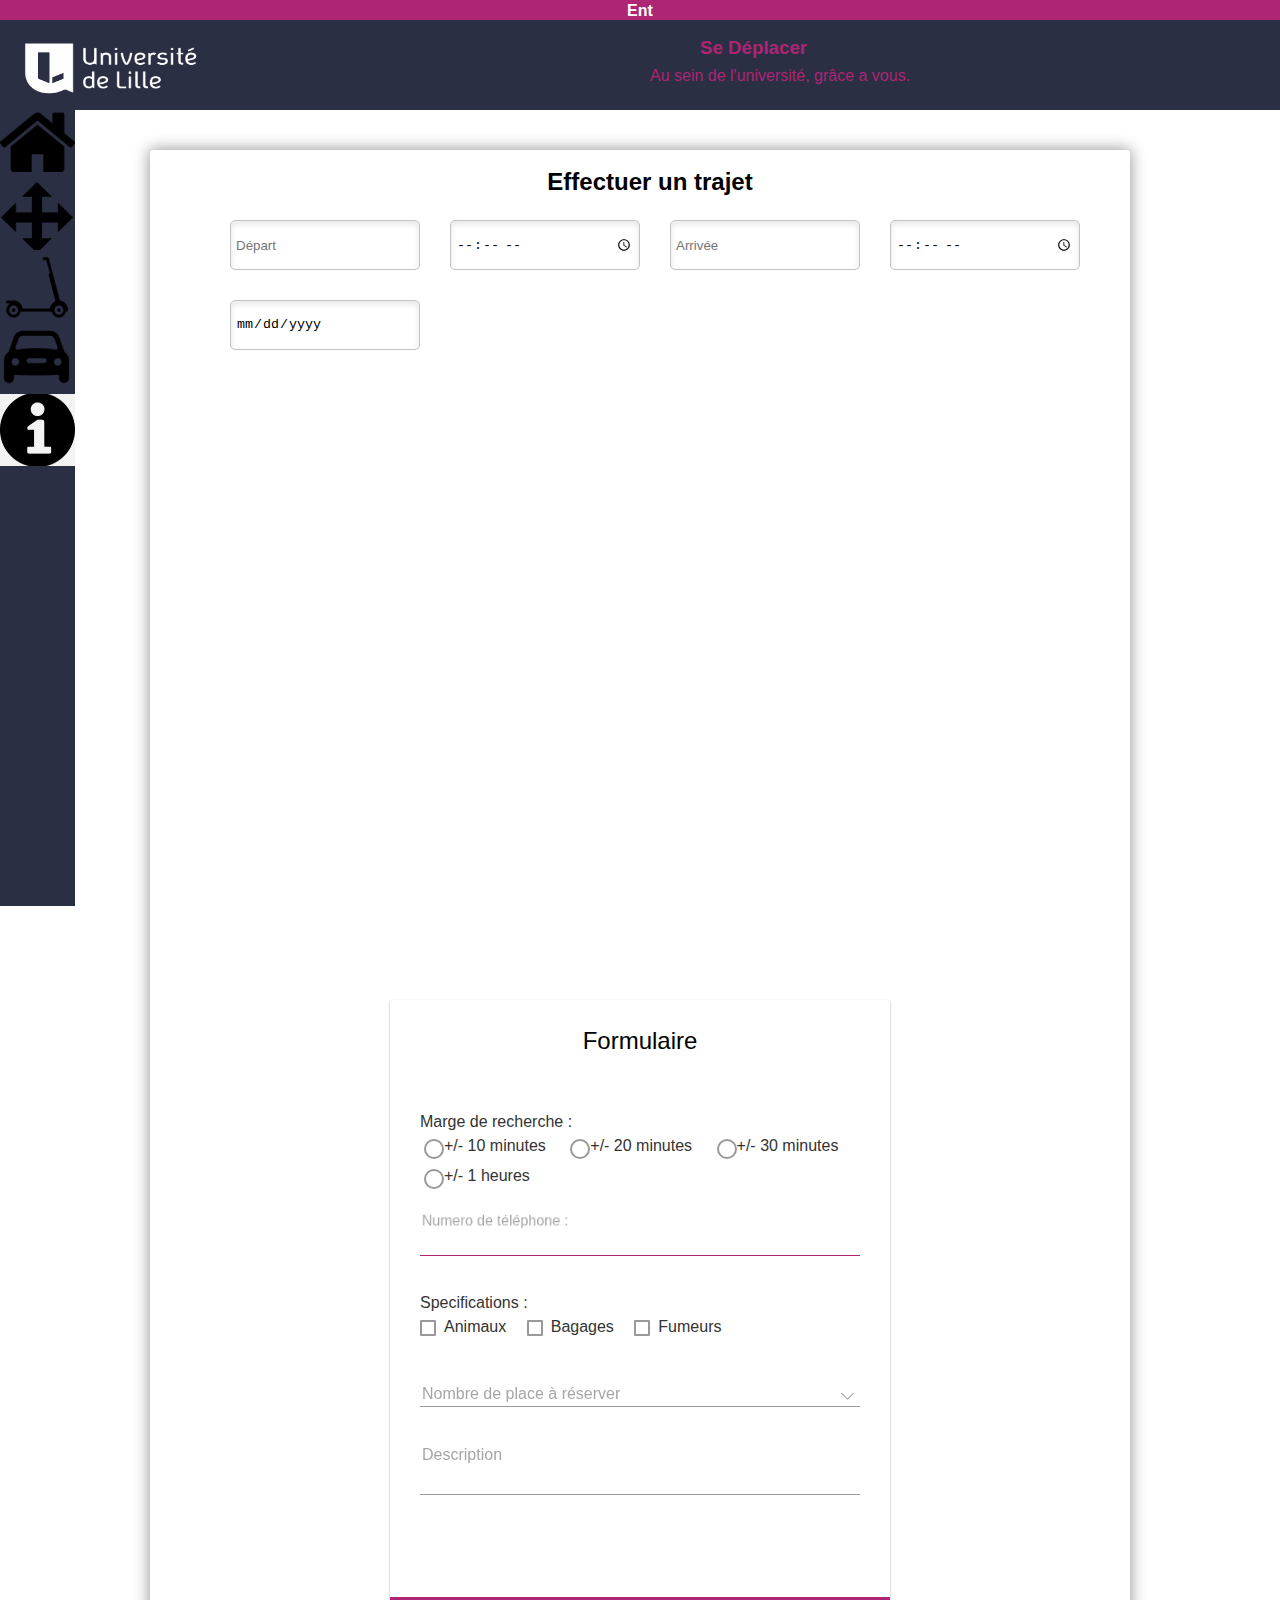
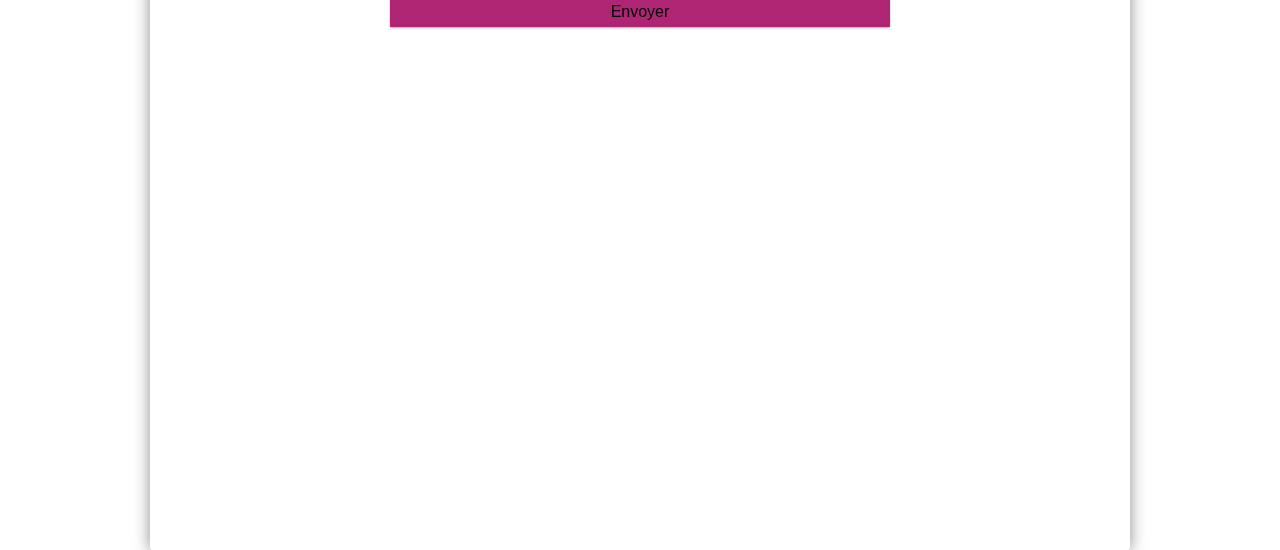
<file: ServiceEnt/effectuer.html>
<!doctype html>
<html lang="fr">
    <head>
        <meta charset="utf-8">
        <title>Se déplacer</title>
        <link rel="stylesheet" href="css/effectuer.css">
    </head>
    <body>
        <header>
            <h1>
                Ent
            </h1>
            <div class="oui">
                <h3>
                    Se Déplacer
                </h3>
                <p>
                    Au sein de l'université, grâce a vous.
                </p>
                <a href="https://www.univ-lille.fr" >
                    <img class="logo" src="img/logo_univ.png" height="75px" width="200px">
                </a>
                
            </div>
        </header>
        <nav>
            <ul class="menu" id="menu"> 
              <li  class="menu_item-home"><a href="home.html"><span class="navtext">Accueil</span></a></li>
              <li  class="menu_item-move"><a href="effectuer.html"><span class="navtext">Effectuer un Déplacement</span></a></li>
              <li  class="menu_item-location"><a href="louer.html"><span class="navtext">Louer un véhicule</span></a></li>
              <li  class="menu_item-proposition"><a href="proposer.html"><span class="navtext">Proposer un trajet</span></a></li>
              <li  class="menu_item-information"><a href="info.html"><span class="navtext">Information</span></a></li>
            </ul>
        </nav>
        <main>
            <section class="wohin">
                <div class="limit">
                  <div class="wohin-header">
                    <h2>Effectuer un trajet</h2>
                    <a class="button-2" href="#">Votre trajet :</a>
                  </div>
              
                  <div class="wohin-content">
                    <input type="text" placeholder="Départ">
                    <input type="time" id="app-time" placeholder="heure de départ" name="appt" min="09:00" max="18:00" required>
                    <input type="text" placeholder="Arrivée">
                    <input type="time" id="app-time" placeholder="heure de départ" name="appt" min="09:00" max="18:00" required>
                    <input type="date" name="dateofbirth" id="dateofbirth">
                  </div>
                </div>
              </section>
              <section class="map">
                <iframe src="http://umap.openstreetmap.fr/fr/map/parkings-velo-vlille-et-arrets-de-bus-et-metro-uni_251405#12/50.6328/3.1205" width="800" height="450" style="border:0;" allowfullscreen="" loading="lazy"></iframe>
              </section>
              <section class="form">
                <form class="form-card">
                    <fieldset class="form-fieldset">
                        <legend class="form-legend">Formulaire</legend>
                        <div class="form-radio form-radio-inline">
                            <div class="form-radio-legend">Marge de recherche :</div>
                            <label class="form-radio-label">
                                <input name=pronoun class="form-radio-field" type="radio" />
                                <i class="form-radio-button"></i>
                                <span> +/- 10 minutes</span>
                            </label>
                            <label class="form-radio-label">
                                <input name=pronoun class="form-radio-field" type="radio" />
                                <i class="form-radio-button"></i>
                                <span> +/- 20 minutes</span>
                            </label>
                            <label class="form-radio-label">
                                <input name=pronoun class="form-radio-field" type="radio" />
                                <i class="form-radio-button"></i>
                                <span> +/- 30 minutes</span>
                            </label>
                            <label class="form-radio-label">
                                <input name=pronoun class="form-radio-field" type="radio" />
                                <i class="form-radio-button"></i>
                                <span> +/- 1 heures</span>
                            </label>
                        </div>
                        <div class="form-element form-input form-has-error">
                            <input id="field-x98ezh-s6s2g8-vfrkgb-ngrhef-atfkop" class="form-element-field -hasvalue" placeholder=" " type="number" />
                            <div class="form-element-bar"></div>
                            <label class="form-element-label" for="field-x98ezh-s6s2g8-vfrkgb-ngrhef-atfkop">Numero de téléphone :</label>
                        </div>
                        <div class="form-checkbox form-checkbox-inline">
                            <div class="form-checkbox-legend">Specifications :</div>
                            <label class="form-checkbox-label">
                                <input name=rap class="form-checkbox-field" type="checkbox" />
                                <i class="form-checkbox-button"></i>
                                <span>Animaux</span>
                            </label>
                            <label class="form-checkbox-label">
                                <input name=pop class="form-checkbox-field" type="checkbox" />
                                <i class="form-checkbox-button"></i>
                                <span>Bagages</span>
                            </label>
                            <label class="form-checkbox-label">
                                <input name=rock class="form-checkbox-field" type="checkbox" />
                                <i class="form-checkbox-button"></i>
                                <span>Fumeurs</span>
                            </label>
                        </div>
                        <div class="form-element form-select">
                            <select id="field-be1h8i-ll2hpg-q4efzm-nfjj1e-udkw5r" class="form-element-field">
                                <option disabled selected value="" class="form-select-placeholder"></option>
                                <option value="Rap">1</option>
                                <option value="Pop">2</option>
                                <option value="Rock">3</option>
                                <option value="Metal">4</option>
                                <option value="R&amp;B">5</option>
                                <option value="R&amp;B">6</option>
                            </select>
                            <div class="form-element-bar"></div>
                            <label class="form-element-label" for="field-be1h8i-ll2hpg-q4efzm-nfjj1e-udkw5r">Nombre de place à réserver</label>
                        </div>
                        <div class="form-element form-textarea">
                            <textarea id="field-3naeph-0f3yuw-x153ph-dzmahy-qhkmgm" class="form-element-field" placeholder=" "></textarea>
                            <div class="form-element-bar"></div>
                            <label class="form-element-label" for="field-3naeph-0f3yuw-x153ph-dzmahy-qhkmgm">Description</label>
                        </div>
                    </fieldset>
                    <div class="form-actions">
                        <button href="home.html"class="form-btn" href="louer.html">Envoyer</button>
                    </div>
                </form>
              </section>
        </main>
    </body>
</html>
</file>
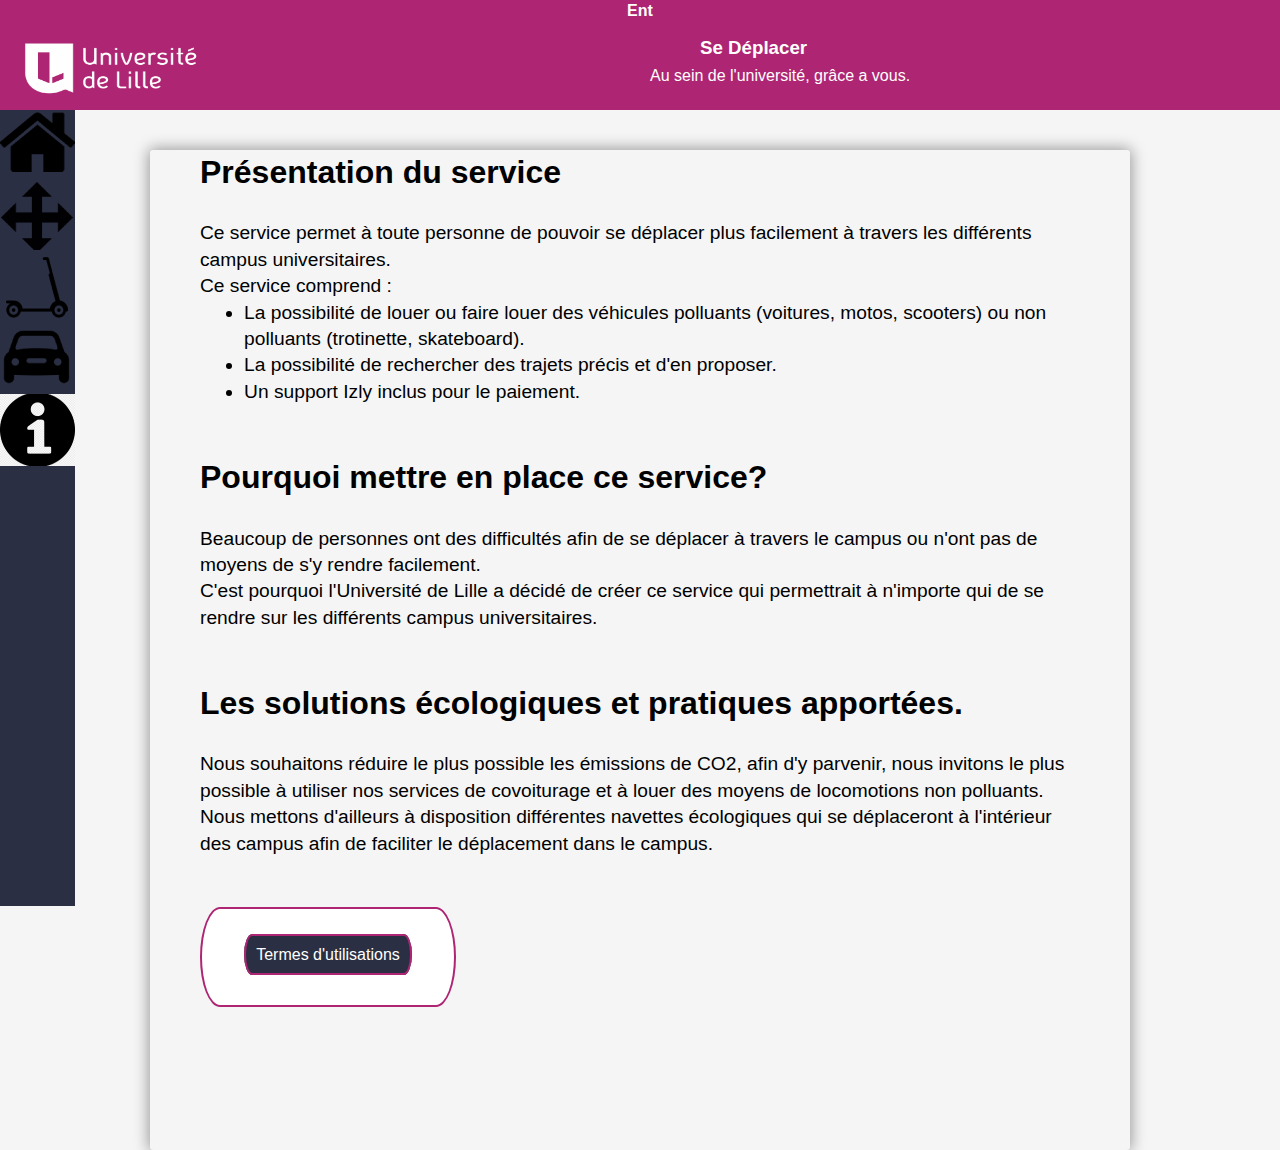
<file: ServiceEnt/home.html>
<!doctype html>
<html lang="fr">
    <head>
        <meta charset="utf-8">
        <title>Se déplacer</title>
        <link rel="stylesheet" href="css/home.css">
    </head>
    <body>
        <header>
            <h1>
                Ent
            </h1>
            <div class="oui">
                <h3>
                    Se Déplacer
                </h3>
                <p>
                    Au sein de l'université, grâce a vous.
                </p>
                <a href="https://www.univ-lille.fr" >
                    <img class="logo" src="img/logo_univ.png"  height="75px" width="200px">
                </a>
            </div>
        </header>
        <nav>
            <ul class="menu" id="menu"> 
                <li  class="menu_item-home"><a href="home.html"><span class="navtext">Accueil</span></a></li>
                <li  class="menu_item-move"><a href="effectuer.html"><span class="navtext">Effectuer un Déplacement</span></a></li>
                <li  class="menu_item-location"><a href="louer.html"><span class="navtext">Louer un véhicule</span></a></li>
                <li  class="menu_item-proposition"><a href="proposer.html"><span class="navtext">Proposer un trajet</span></a></li>
                <li  class="menu_item-information"><a href="info.html"><span class="navtext">Information</span></a></li>
            </ul>
        </nav>
        <main>
            
            <section class = "textepresentation">
                <h1 class = "titre">Présentation du service</h1>
                <p class = "contenu">
                    <br>Ce service permet à toute personne de pouvoir se déplacer plus facilement à travers les différents
                campus universitaires.
                    <br>Ce service comprend : 
                    <ul>
                        <li>La possibilité de louer ou faire louer des véhicules polluants (voitures, motos, scooters) ou 
                            non polluants (trotinette, skateboard).</li>
                        <li>La possibilité de rechercher des trajets précis et d'en proposer.</li>
                        <li>Un support Izly inclus pour le paiement.</li>
                    </ul>   
                </p>
            </section>
            <section class = "textepresentation">
                <h1 class = "titre">Pourquoi mettre en place ce service?</h1>
                <p class = "contenu">
                    <br>Beaucoup de personnes ont des difficultés afin de se déplacer à travers le campus ou n'ont 
                        pas de moyens de s'y rendre facilement. 
                        <br>C'est pourquoi l'Université de Lille a décidé de créer ce service qui permettrait à n'importe qui de 
                            se rendre sur les différents campus universitaires.</p>
            </section>
            <section class = "textepresentation">
                <h1 class = "titre">Les solutions écologiques et pratiques apportées.</h1>
                <p class = "contenu"><br>Nous souhaitons réduire le plus possible les émissions de CO2, afin d'y parvenir, nous invitons
                le plus possible à utiliser nos services de covoiturage et à louer des moyens de locomotions non polluants.
                <br>Nous mettons d'ailleurs à disposition différentes navettes écologiques qui se déplaceront à l'intérieur des campus 
                afin de faciliter le déplacement dans le campus.</p>
            </section>
            <section class="cookies">
                    <div class="box">
                        <a class="button" href="#popup1">Termes d'utilisations</a>
                    </div>

                    <div id="popup1" class="overlay">
                        <div class="popup">
                            <h2>CGU et Cookies</h2>
                            <a class="close" href="#">&times;</a>
                            <div class="content">
                                Avec votre accord, nos partenaires et nous utilisons des cookies ou technologies similaires pour stocker et accéder à des informations personnelles comme votre visite sur ce site. Vous pouvez retirer votre consentement ou vous opposer aux traitements basés sur l'intérêt légitime à tout moment nnées de géolocalisation précises et identification par analyse du terminal, contenu personnalisés, mesure de performancedu contenu, données d’audience et développement de produit, Stocker et/ou accéder à des informations sur un terminal
                            </div>
                        </div>
                    </div>
            </section>
        </main>
    </body>
</html>
</file>
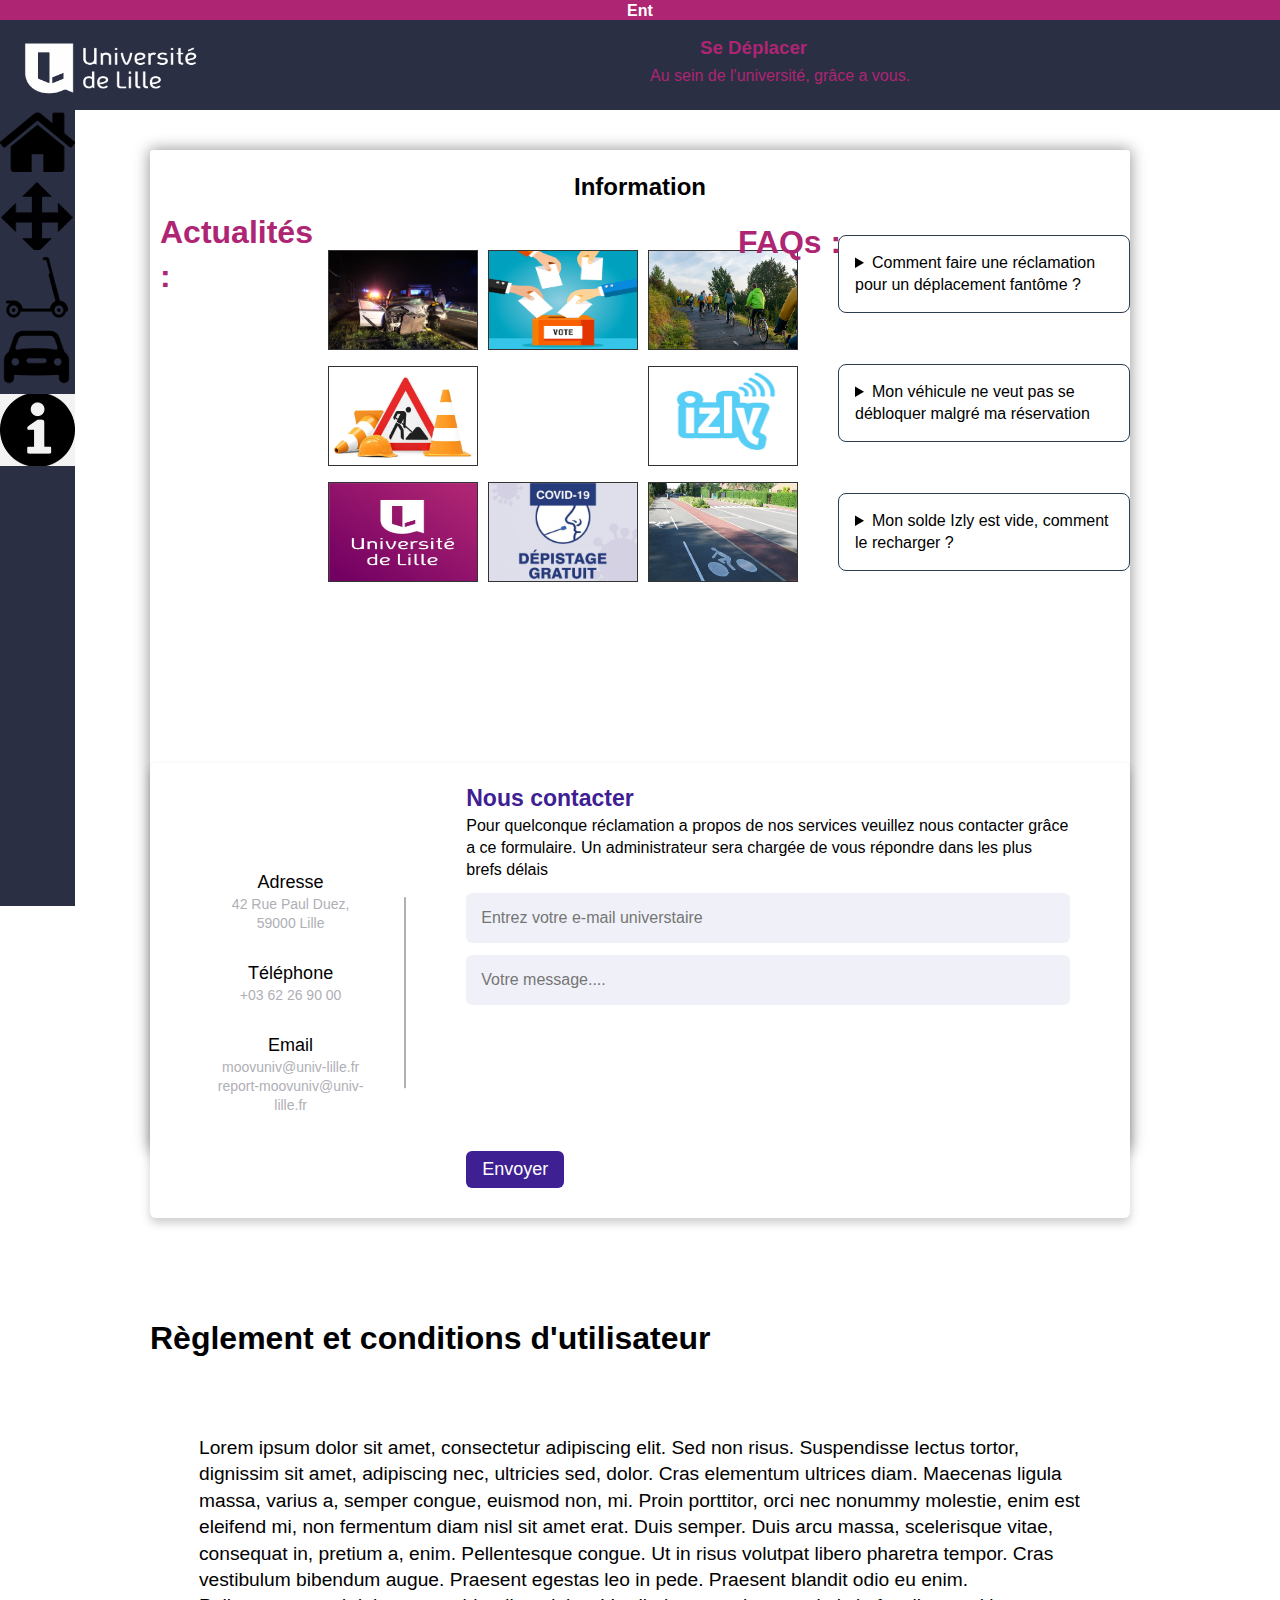
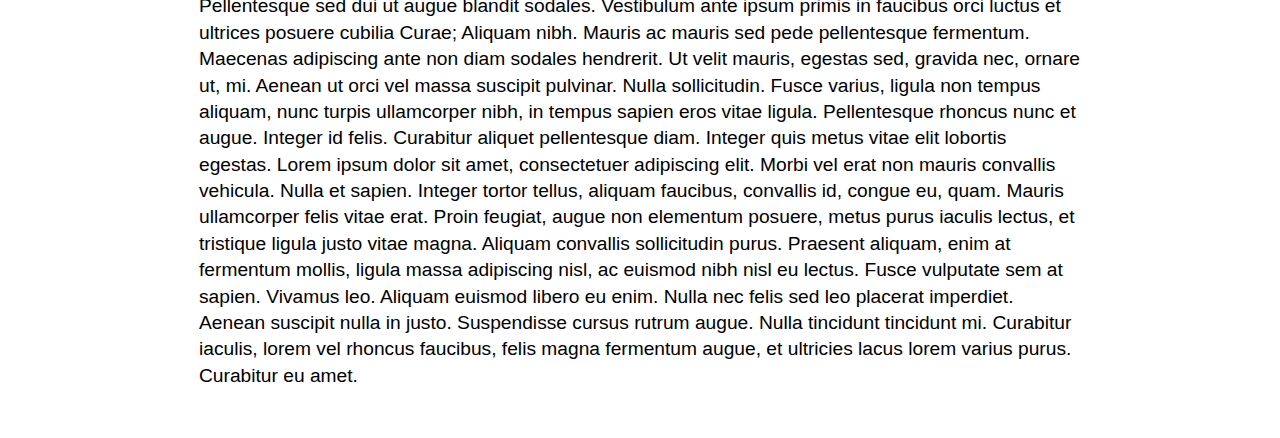
<file: ServiceEnt/info.html>
<!doctype html>
<html lang="fr">
    <head>
        <meta charset="utf-8">
        <title>Se déplacer</title>
        <link rel="stylesheet" href="css/info.css">
    </head>
    <body>
        <header>
            <h1>
                Ent
            </h1>
            <div class="oui">
                <h3>
                    Se Déplacer
                </h3>
                <p>
                    Au sein de l'université, grâce a vous.
                </p>
                <a href="https://www.univ-lille.fr" >
                    <img class="logo" src="img/logo_univ.png"  height="75px" width="200px">
                </a>
            </div>
        </header>
        <nav>
            <ul class="menu" id="menu"> 
                <li  class="menu_item-home"><a href="home.html"><span class="navtext">Accueil</span></a></li>
                <li  class="menu_item-move"><a href="effectuer.html"><span class="navtext">Effectuer un Déplacement</span></a></li>
                <li  class="menu_item-location"><a href="louer.html"><span class="navtext">Louer un véhicule</span></a></li>
                <li  class="menu_item-proposition"><a href="proposer.html"><span class="navtext">Proposer un trajet</span></a></li>
                <li  class="menu_item-information"><a href="info.html"><span class="navtext">Information</span></a></li>
            </ul>
        </nav>
        <main>
            <section class="information_title">
                <h2>
                    Information
                </h2>
            </section>
            <section class="faqs">
                <h1 class="faq_heading">FAQs :</h1>

                <details class="faq_item">
                    <summary class="faq_title">Comment faire une réclamation pour un déplacement fantôme ?</summary>
                    <p class="faq_content">Neque porro quisquam est qui dolorem ipsum quia dolor sit amet, consectetur, adipisci velit...</p>
                </details>

                <details class="faq_item">
                    <summary class="faq_title">Mon véhicule ne veut pas se débloquer malgré ma réservation</summary>
                    <p class="faq_content">Neque porro quisquam est qui dolorem ipsum quia dolor sit amet, consectetur, adipisci velit...</p>
                </details>

                <details class="faq_item">
                    <summary class="faq_title">Mon solde Izly est vide, comment le recharger ?</summary>
                    <p class="faq_content">Neque porro quisquam est qui dolorem ipsum quia dolor sit amet, consectetur, adipisci velit...</p>
                </details>
            </section>
            <section class="actualité">
              <div class="info">
                <h1 class="actu_heading">Actualités :</h1>
                <div class="img">
                    <a href="https://www.univ-lille.fr/actualites/"><img class="img_item"  src="img/accident.jpg" ></a>
                    <a href="https://www.univ-lille.fr/actualites/"><img class="img_item"  src="img/elections.jpg" ></a>
                    <a href="https://www.univ-lille.fr/actualites/"><img class="img_item"  src="img/velo.jpg" ></a>
                    <a  href="https://www.univ-lille.fr/actualites/"><img class="img_item" src="img/travaux.jpg" ><a>
                    <a href="https://www.univ-lille.fr/actualites/"><img class="img_item"  src="img/izly.png" ></a>
                    <a href="https://www.univ-lille.fr/actualites/"><img class="img_item"  src="img/univlille.jpg" ></a>
                    <a href="https://www.univ-lille.fr/actualites/"><img class="img_item"  src="img/depistage.jpg" ></a>
                    <a href="https://www.univ-lille.fr/actualites/"><img class="img_item"  src="img/piste.jpg" ></a>
                </div>
              </div>
            </section>
            <section class="contact">
                <div class="container">
                    <div class="content">
                      <div class="left-side">
                        <div class="address details">
                          <i class="fas fa-map-marker-alt"></i>
                          <div class="topic">Adresse</div>
                          <div class="text-one">42 Rue Paul Duez, </div>
                          <div class="text-two">59000 Lille</div>
                        </div>
                        <div class="phone details">
                          <i class="fas fa-phone-alt"></i>
                          <div class="topic">Téléphone</div>
                          <div class="text-one">+03 62 26 90 00</div>
                        </div>
                        <div class="email details">
                          <i class="fas fa-envelope"></i>
                          <div class="topic">Email</div>
                          <div class="text-one">moovuniv@univ-lille.fr</div>
                          <div class="text-two">report-moovuniv@univ-lille.fr</div>
                        </div>
                      </div>
                      <div class="right-side">
                        <div class="topic-text">Nous contacter</div>
                        <p>Pour quelconque réclamation a propos de nos services veuillez nous contacter grâce a ce formulaire. Un administrateur sera chargée de vous répondre dans les plus brefs délais </p>
                        <form action="#">
                          <div class="input-box">
                            <input type="text" placeholder="Entrez votre e-mail universtaire">
                          </div>
                          <div class="input-box">
                            <input type="text" placeholder="Votre message....">
                          </div>
                          <div class="input-box message-box">
                  
                          </div>
                          <div class="button">
                            <input type="button" value="Envoyer" >
                          </div>
                        </form>
                      </div>
                    </div>
                  </div>
            </section>
            <section class = "reglement">
              <p class = "titre">Règlement et conditions d'utilisateur</p>
              <p class = "textereglement"><br>Lorem ipsum dolor sit amet, consectetur adipiscing elit. Sed non risus. Suspendisse lectus tortor, dignissim sit amet, adipiscing nec, ultricies sed, dolor. Cras elementum ultrices diam. Maecenas ligula massa, varius a, semper congue, euismod non, mi. Proin porttitor, orci nec nonummy molestie, enim est eleifend mi, non fermentum diam nisl sit amet erat. Duis semper. Duis arcu massa, scelerisque vitae, consequat in, pretium a, enim. Pellentesque congue. Ut in risus volutpat libero pharetra tempor. Cras vestibulum bibendum augue. Praesent egestas leo in pede. Praesent blandit odio eu enim. Pellentesque sed dui ut augue blandit sodales. Vestibulum ante ipsum primis in faucibus orci luctus et ultrices posuere cubilia Curae; Aliquam nibh. Mauris ac mauris sed pede pellentesque fermentum. Maecenas adipiscing ante non diam sodales hendrerit.
                Ut velit mauris, egestas sed, gravida nec, ornare ut, mi. Aenean ut orci vel massa suscipit pulvinar. Nulla sollicitudin. Fusce varius, ligula non tempus aliquam, nunc turpis ullamcorper nibh, in tempus sapien eros vitae ligula. Pellentesque rhoncus nunc et augue. Integer id felis. Curabitur aliquet pellentesque diam. Integer quis metus vitae elit lobortis egestas. Lorem ipsum dolor sit amet, consectetuer adipiscing elit. Morbi vel erat non mauris convallis vehicula. Nulla et sapien. Integer tortor tellus, aliquam faucibus, convallis id, congue eu, quam. Mauris ullamcorper felis vitae erat. Proin feugiat, augue non elementum posuere, metus purus iaculis lectus, et tristique ligula justo vitae magna.
                
                Aliquam convallis sollicitudin purus. Praesent aliquam, enim at fermentum mollis, ligula massa adipiscing nisl, ac euismod nibh nisl eu lectus. Fusce vulputate sem at sapien. Vivamus leo. Aliquam euismod libero eu enim. Nulla nec felis sed leo placerat imperdiet. Aenean suscipit nulla in justo. Suspendisse cursus rutrum augue. Nulla tincidunt tincidunt mi. Curabitur iaculis, lorem vel rhoncus faucibus, felis magna fermentum augue, et ultricies lacus lorem varius purus. Curabitur eu amet.</p>
            </section>
        </main>
    </body>
</html>
</file>
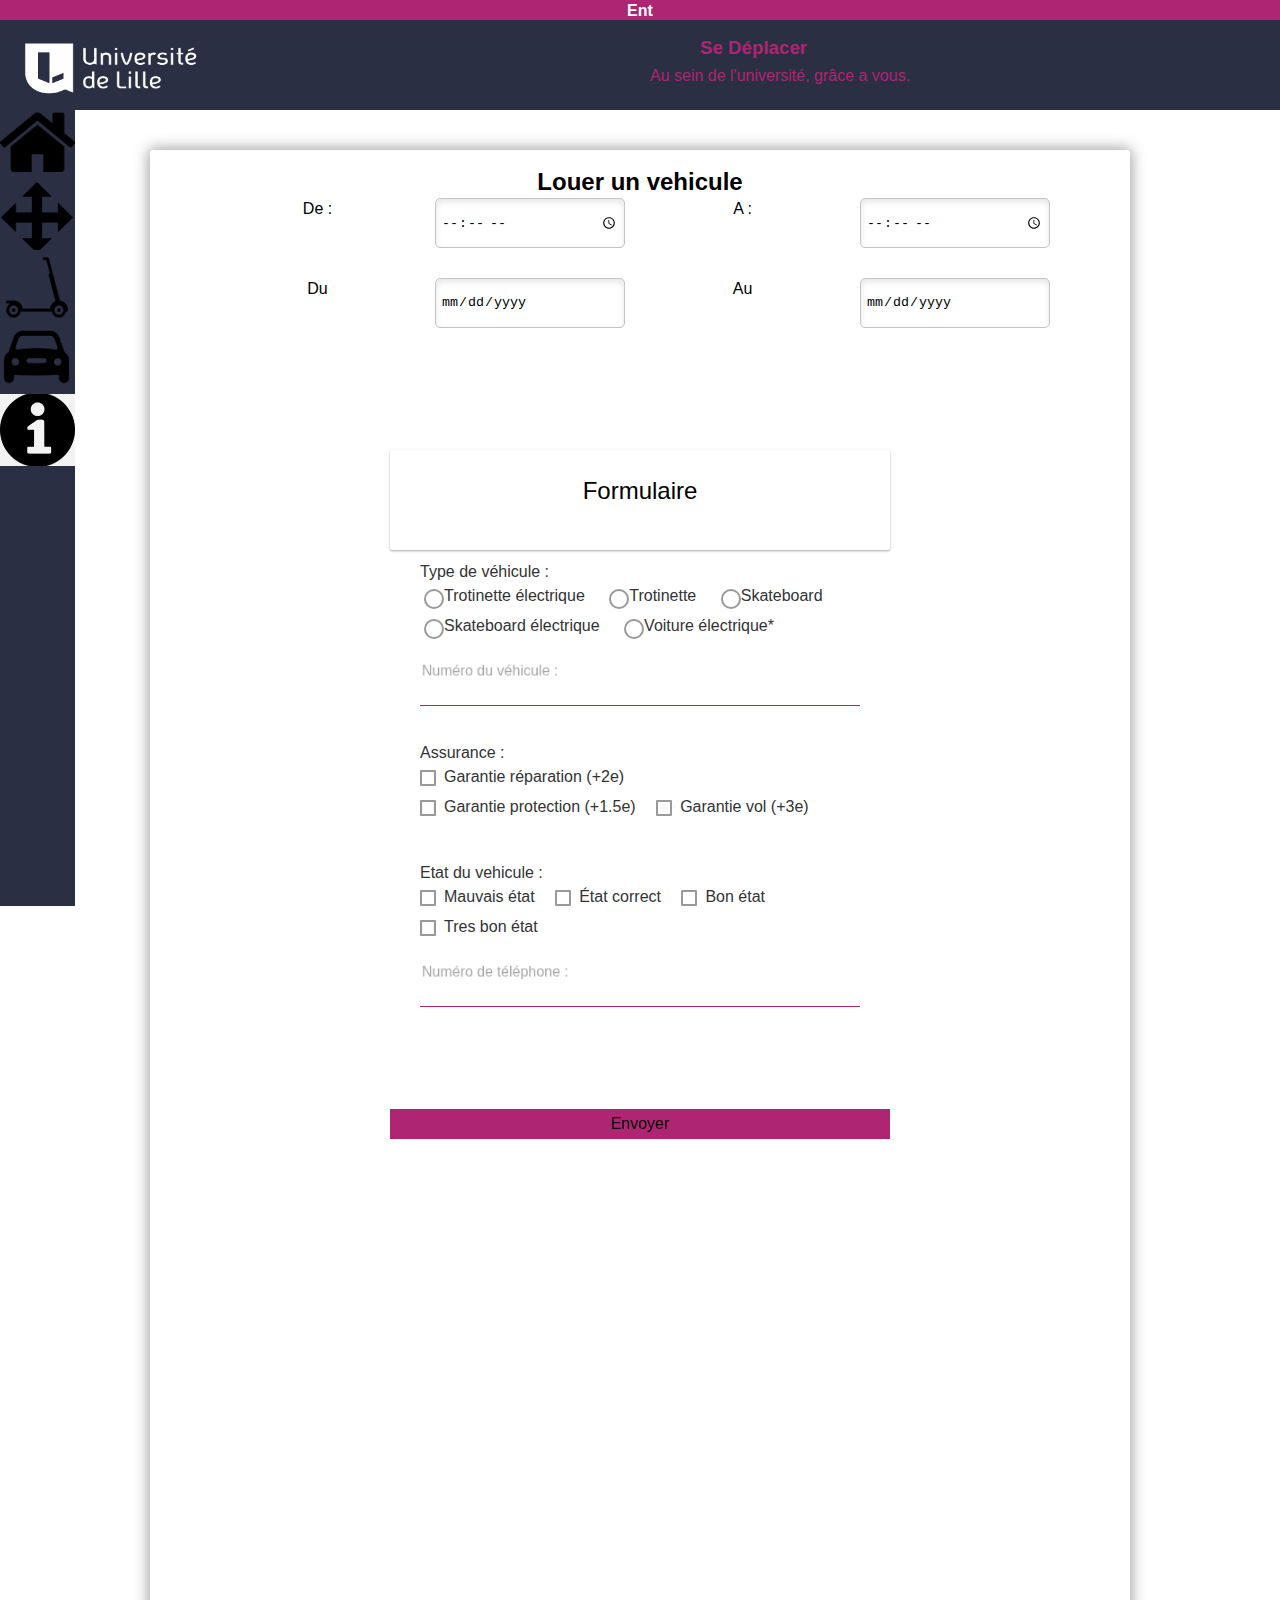
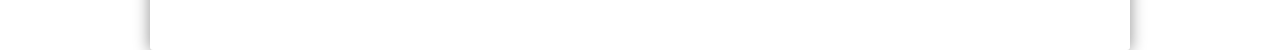
<file: ServiceEnt/louer.html>
<!doctype html>
<html lang="fr">
    <head>
        <meta charset="utf-8">
        <title>Se déplacer</title>
        <link rel="stylesheet" href="css/louer.css">
    </head>
    <body>
        <header>
            <h1>
                Ent
            </h1>
            <div class="oui">
                <h3>
                    Se Déplacer
                </h3>
                <p>
                    Au sein de l'université, grâce a vous.
                </p>
                <a href="https://www.univ-lille.fr" >
                    <img class="logo" src="img/logo_univ.png"  height="75px" width="200px">
                </a>
            </div>
        </header>
        <nav>
            <ul class="menu" id="menu"> 
                <li  class="menu_item-home"><a href="home.html"><span class="navtext">Accueil</span></a></li>
                <li  class="menu_item-move"><a href="effectuer.html"><span class="navtext">Effectuer un Déplacement</span></a></li>
                <li  class="menu_item-location"><a href="louer.html"><span class="navtext">Louer un véhicule</span></a></li>
                <li  class="menu_item-proposition"><a href="proposer.html"><span class="navtext">Proposer un trajet</span></a></li>
                <li  class="menu_item-information"><a href="info.html"><span class="navtext">Information</span></a></li>
            </ul>
        </nav>
        <main>
            <section class="wohin">
                <div class="limit">
                  <div class="wohin-header">
                    <h2>Louer un vehicule</h2>
                  </div>
              
                  <div class="wohin-content">
                    <p>De :</p>
                    <input type="time" id="app-time" placeholder="heure de départ" name="appt" min="09:00" max="18:00" required>
                    <p>A :</p>
                    <input type="time" id="app-time" placeholder="heure de départ" name="appt" min="09:00" max="18:00" required>
                    <p>Du</p>
                    <input type="date" name="dateofbirth" id="dateofbirth">
                    <p>Au</p>
                    <input type="date" name="dateofbirth" id="dateofbirth">
                  </div>
                </div>
              </section>
              <section>
                <form class="form-card">
                    <fieldset class="form-fieldset">
                        <legend class="form-legend">Formulaire</legend>
                        <div class="form-radio form-radio-inline">
                            <div class="form-radio-legend">Type de véhicule :</div>
                            <label class="form-radio-label">
                                <input name=pronoun class="form-radio-field" type="radio" />
                                <i class="form-radio-button"></i>
                                <span>Trotinette électrique</span>
                            </label>
                            <label class="form-radio-label">
                                <input name=pronoun class="form-radio-field" type="radio" />
                                <i class="form-radio-button"></i>
                                <span>Trotinette</span>
                            </label>
                            <label class="form-radio-label">
                                <input name=pronoun class="form-radio-field" type="radio" />
                                <i class="form-radio-button"></i>
                                <span>Skateboard</span>
                            </label>
                            <label class="form-radio-label">
                                <input name=pronoun class="form-radio-field" type="radio" />
                                <i class="form-radio-button"></i>
                                <span>Skateboard électrique</span>
                            </label>
                            <label class="form-radio-label">
                                <input name=pronoun class="form-radio-field" type="radio" />
                                <i class="form-radio-button"></i>
                                <span>Voiture électrique*</span>
                            </label>
                        </div>
                        <div class="form-element form-input form-has-error">
                            <input id="field-x98ezh-s6s2g8-vfrkgb-ngrhef-atfkop" class="form-element-field -hasvalue" placeholder=" " type="number" />
                            <div class="form-element-bar"></div>
                            <label class="form-element-label" for="field-x98ezh-s6s2g8-vfrkgb-ngrhef-atfkop">Numéro du véhicule :</label>
                        </div>
                        <div class="form-checkbox form-checkbox-inline">
                            <div class="form-checkbox-legend">Assurance :</div>
                            <label class="form-checkbox-label">
                                <input name=rap class="form-checkbox-field" type="checkbox" />
                                <i class="form-checkbox-button"></i>
                                <span>Garantie réparation (+2e)</span>
                            </label>
                            <label class="form-checkbox-label">
                                <input name=pop class="form-checkbox-field" type="checkbox" />
                                <i class="form-checkbox-button"></i>
                                <span>Garantie protection (+1.5e)</span>
                            </label>
                            <label class="form-checkbox-label">
                                <input name=rock class="form-checkbox-field" type="checkbox" />
                                <i class="form-checkbox-button"></i>
                                <span>Garantie vol (+3e)</span>
                            </label>
                        </div>
                        <div class="form-checkbox form-checkbox-inline">
                            <div class="form-checkbox-legend">Etat du vehicule :</div>
                            <label class="form-checkbox-label">
                                <input name=rap class="form-checkbox-field" type="checkbox" />
                                <i class="form-checkbox-button"></i>
                                <span>Mauvais état</span>
                            </label>
                            <label class="form-checkbox-label">
                                <input name=pop class="form-checkbox-field" type="checkbox" />
                                <i class="form-checkbox-button"></i>
                                <span>État correct</span>
                            </label>
                            <label class="form-checkbox-label">
                                <input name=rock class="form-checkbox-field" type="checkbox" />
                                <i class="form-checkbox-button"></i>
                                <span>Bon état</span>
                            </label>
                            <label class="form-checkbox-label">
                                <input name=rock class="form-checkbox-field" type="checkbox" />
                                <i class="form-checkbox-button"></i>
                                <span>Tres bon état</span>
                            </label>
                        </div>
                        <div class="form-element form-input form-has-error">
                            <input id="field-x98ezh-s6s2g8-vfrkgb-ngrhef-atfkop" class="form-element-field -hasvalue" placeholder=" " type="number" />
                            <div class="form-element-bar"></div>
                            <label class="form-element-label" for="field-x98ezh-s6s2g8-vfrkgb-ngrhef-atfkop">Numéro de téléphone :</label>
                        </div>
                    </fieldset>
                    <div class="form-actions">
                        <button class="form-btn" type="submit">Envoyer</button>
                    </div>
                </form>
              </section>
        </main>
    </body>
</html>
</file>
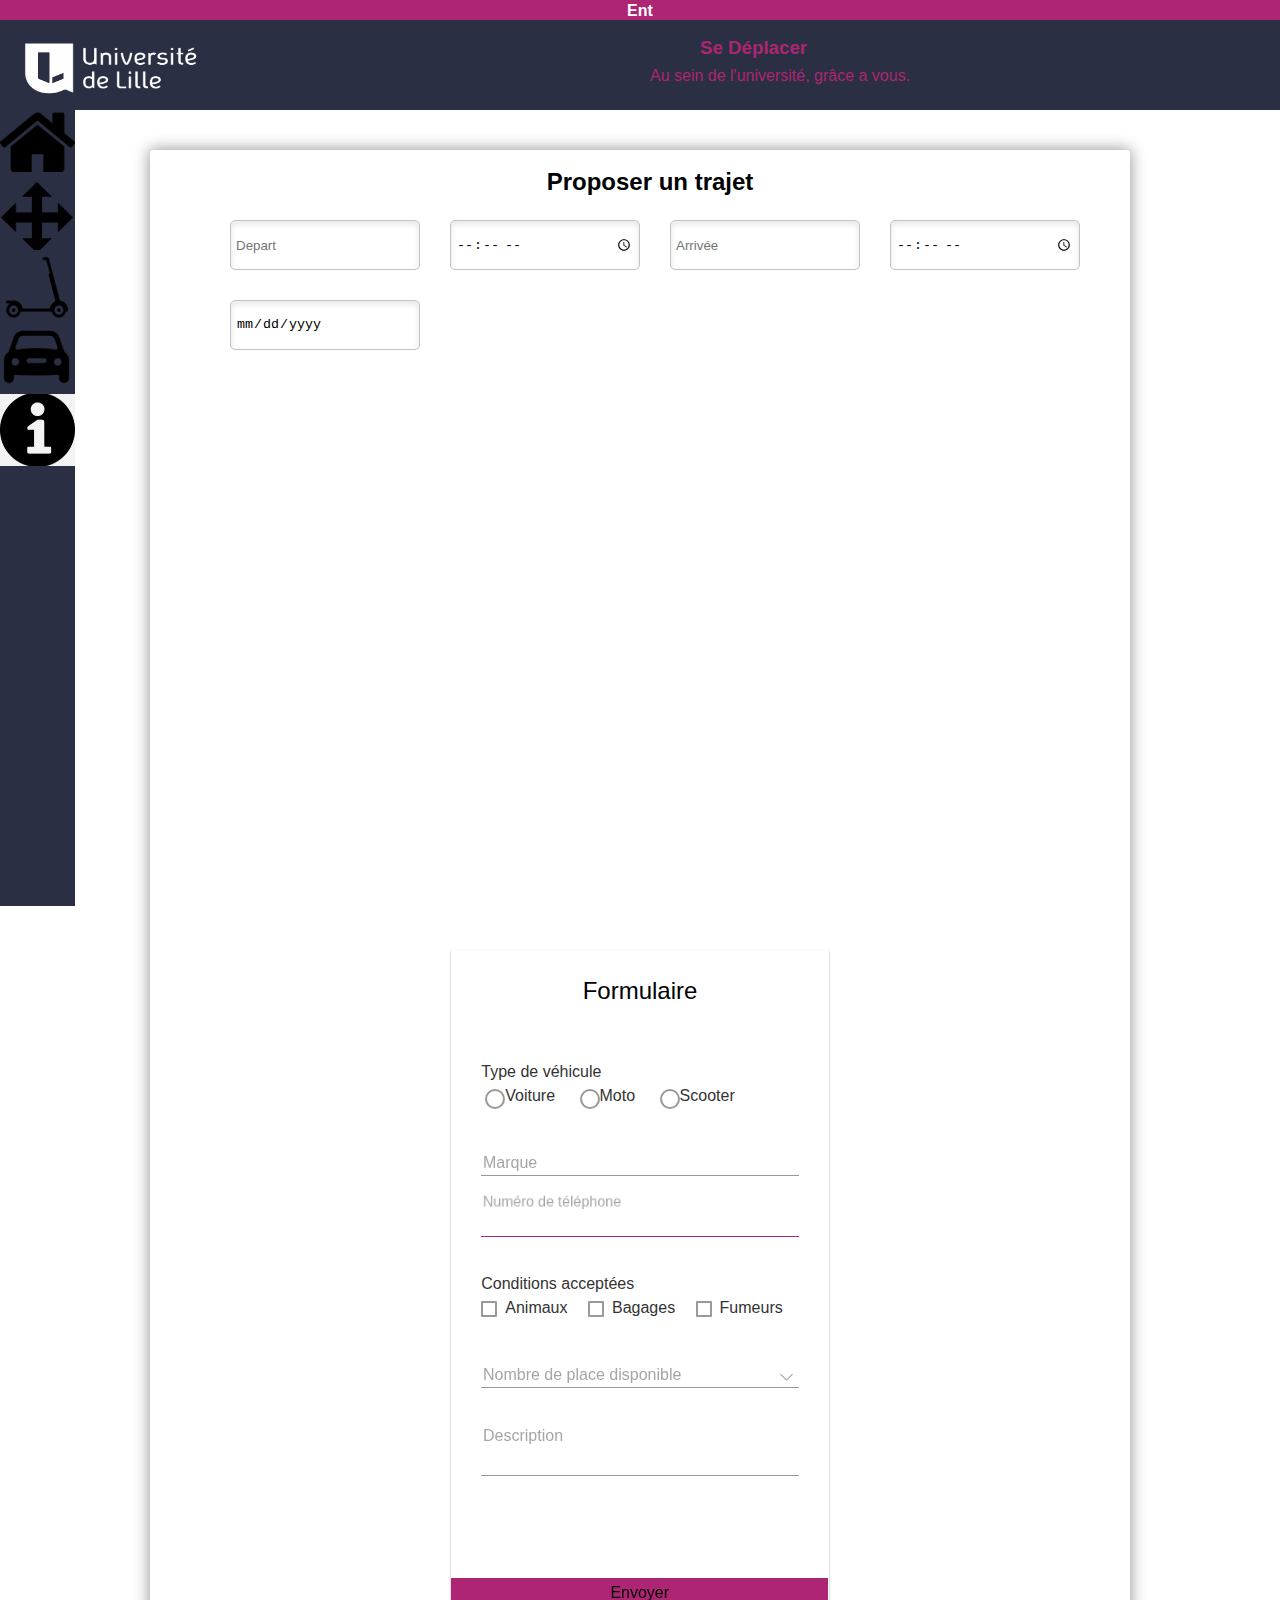
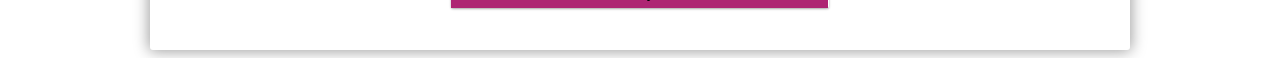
<file: ServiceEnt/proposer.html>
<!doctype html>
<html lang="fr">
    <head>
        <meta charset="utf-8">
        <title>Se déplacer</title>
        <link rel="stylesheet" href="css/proposer.css">
    </head>
    <body>
        <header>
            <h1>
                Ent
            </h1>
            <div class="oui">
                <h3>
                    Se Déplacer
                </h3>
                <p>
                    Au sein de l'université, grâce a vous.
                </p>
                <a href="https://www.univ-lille.fr" >
                    <img class="logo" src="img/logo_univ.png" height="75px" width="200px">
                </a>
            </div>
        </header>
        <nav>
            <ul class="menu" id="menu"> 
                <li  class="menu_item-home"><a href="home.html"><span class="navtext">Accueil</span></a></li>
                <li  class="menu_item-move"><a href="effectuer.html"><span class="navtext">Effectuer un Déplacement</span></a></li>
                <li  class="menu_item-location"><a href="louer.html"><span class="navtext">Louer un véhicule</span></a></li>
                <li  class="menu_item-proposition"><a href="proposer.html"><span class="navtext">Proposer un trajet</span></a></li>
                <li  class="menu_item-information"><a href="info.html"><span class="navtext">Information</span></a></li>
            </ul>
        </nav>
        <main>
            <section class="wohin">
                <div class="limit">
                  <div class="wohin-header">
                    <h2>Proposer un trajet</h2>
                    <a class="button-2" href="#">Votre trajet :</a>
                  </div>
              
                  <div class="wohin-content">
                    <input type="text" placeholder="Depart">
                    <input type="time" id="app-time" placeholder="heure de départ" name="appt" min="09:00" max="18:00" required>
                    <input type="text" placeholder="Arrivée">
                    <input type="time" id="app-time" placeholder="heure de départ" name="appt" min="09:00" max="18:00" required>
                    <input type="date" name="dateofbirth" id="dateofbirth">
                  </div>
                </div>
              </section>
              <section class="map">
                <iframe src="http://umap.openstreetmap.fr/fr/map/parkings-velo-vlille-et-arrets-de-bus-et-metro-uni_251405#12/50.6328/3.1205" width="800" height="450" style="border:0;" allowfullscreen="" loading="lazy"></iframe>
              </section>
              <section>
                <form class="form-card">
                    <fieldset class="form-fieldset">
                        <legend class="form-legend">Formulaire</legend>
                        <div class="form-radio form-radio-inline">
                            <div class="form-radio-legend">Type de véhicule</div>
                            <label class="form-radio-label">
                                <input name=pronoun class="form-radio-field" type="radio" />
                                <i class="form-radio-button"></i>
                                <span>Voiture</span>
                            </label>
                            <label class="form-radio-label">
                                <input name=pronoun class="form-radio-field" type="radio" />
                                <i class="form-radio-button"></i>
                                <span>Moto</span>
                            </label>
                            <label class="form-radio-label">
                                <input name=pronoun class="form-radio-field" type="radio" />
                                <i class="form-radio-button"></i>
                                <span>Scooter</span>
                            </label>
                        </div>
                        <div class="form-element form-input">
                            <input id="field-omv6eo-metm0n-5j55wv-w3wbws-6nm2b9" class="form-element-field" placeholder="Entrez la marque de  votre véhicule" type="input"/>
                            <div class="form-element-bar"></div>
                            <label class="form-element-label" for="field-omv6eo-metm0n-5j55wv-w3wbws-6nm2b9">Marque</label>
                        </div>
                        <div class="form-element form-input form-has-error">
                            <input id="field-x98ezh-s6s2g8-vfrkgb-ngrhef-atfkop" class="form-element-field -hasvalue" placeholder=" " type="number" />
                            <div class="form-element-bar"></div>
                            <label class="form-element-label" for="field-x98ezh-s6s2g8-vfrkgb-ngrhef-atfkop">Numéro de téléphone</label>
                        </div>
                        <div class="form-checkbox form-checkbox-inline">
                            <div class="form-checkbox-legend">Conditions acceptées</div>
                            <label class="form-checkbox-label">
                                <input name=rap class="form-checkbox-field" type="checkbox" />
                                <i class="form-checkbox-button"></i>
                                <span>Animaux</span>
                            </label>
                            <label class="form-checkbox-label">
                                <input name=pop class="form-checkbox-field" type="checkbox" />
                                <i class="form-checkbox-button"></i>
                                <span>Bagages</span>
                            </label>
                            <label class="form-checkbox-label">
                                <input name=rock class="form-checkbox-field" type="checkbox" />
                                <i class="form-checkbox-button"></i>
                                <span>Fumeurs</span>
                            </label>
                        </div>
                        <div class="form-element form-select">
                            <select id="field-be1h8i-ll2hpg-q4efzm-nfjj1e-udkw5r" class="form-element-field">
                                <option disabled selected value="" class="form-select-placeholder"></option>
                                <option value="Rap">1</option>
                                <option value="Pop">2</option>
                                <option value="Rock">3</option>
                                <option value="Metal">4</option>
                                <option value="R&amp;B">5</option>
                                <option value="R&amp;B">6</option>
                            </select>
                            <div class="form-element-bar"></div>
                            <label class="form-element-label" for="field-be1h8i-ll2hpg-q4efzm-nfjj1e-udkw5r">Nombre de place disponible</label>
                        </div>
                        <div class="form-element form-textarea">
                            <textarea id="field-3naeph-0f3yuw-x153ph-dzmahy-qhkmgm" class="form-element-field" placeholder=" "></textarea>
                            <div class="form-element-bar"></div>
                            <label class="form-element-label" for="field-3naeph-0f3yuw-x153ph-dzmahy-qhkmgm">Description</label>
                        </div>
                    </fieldset>
                    <div class="form-actions">
                        <button class="form-btn" type="submit">Envoyer</button>
                    </div>
                </form>
              </section>
        </main>
    </body>
</html>
</file>
<file: ServiceEnt/css/effectuer.css>
* {
  margin: 0;
  padding: 0;
  box-sizing: border-box;
}
html, body {
  height: 100%;
}


body {
  font: 100%/1.375 sans-serif;
  background-color: white;
}

main{
  margin: 150px;
  border: 0 none;
	border-radius: 3px;
	box-shadow: 0 0 15px 1px rgba(0, 0, 0, 0.4);
  height: 2000px;
}

header{
  position: fixed;
  width: 100%;
  top: 0px;
  margin: 0;
  z-index: 100;
}

.oui{
  position: relative;
  margin: 0;
}

header h1{
  height: 20px;
  width: 100%;
  background-color: #ae2573;
  text-align: center;
  font-size: 1em;
  margin: 0px;
  color: white;
}


header p{
  padding-left: 650px;
  padding-top: 15px;
  color: #ae2573;
  background-color: #2a2f43;
  height: 60px;
}

header h3{
  padding-top: 15px;
  margin-top: 0px;
  color: #ae2573;
  background-color: #2a2f43;
  padding-left: 700px;
  height: 30px;

}

.logo{
  margin-left: 10px;
  margin-top: -80px;
  background-color: #2a2f43;
  float: left;
}


nav {
  position:fixed;
  top: 106px;
  left: 0;
  height: 800px;
  z-index: 1;
  width: 75px;
  padding: 0;
  margin: 0px;;
  background-color: #2a2f43;
  list-style: none;
}
.menu {
  list-style: none;
}
.menu li, .menu li a {
  display:block;
}
.menu li {
  margin: 0;
  position: relative;
  z-index: 1;
}
.menu li a {
  text-decoration:none;
  position: relative;
  z-index: 2;
  color: transparent;
  background-image: url(../img/1200px-Canon_EF_75-300_USM.png);
  background-repeat: no-repeat;
  width: 75px;
  height: 72px;
  transition: all 1s;
}

 .menu li a:hover {
  background-color: rgba(255,255,255,.95);
}

.navtext {
  height: 72px;
  width: 200px;
  margin: 0;
  overflow: hidden;
  padding: 1em .5em 1em 6em;
  position: absolute;
  top:0;
  right:0;
  bottom:0;
  left:0;
  display: inline-block;
  transform: translateX(-200px);
  transition: all .4s;
  z-index:-1;
}

.menu li a:hover .navtext {
  overflow: visible;
  transform: translateX(0);
  color: #fff;
  background: linear-gradient(to right, transparent, transparent 75px, rgba(0,0,0,.5) 75px, rgba(0,0,0,.5));
}

.menu_item-home a { 
  background-position: 0 0; 
}
.menu_item-move a { 
  background-position: 0 -72px; 
}
.menu_item-location a { 
  background-position: 0 -148px; 
}
.menu_item-proposition a { 
  background-position: 0 -222px; 
}
.menu_item-information a { 
  background-position: 0 -297px; 
}

section{
  margin: 50px;
  text-align: center;
  display: flex;
}

[type="date"] {
  background:#fff url(https://cdn1.iconfinder.com/data/icons/cc_mono_icon_set/blacks/16x16/calendar_2.png)  97% 50% no-repeat ;
}
[type="date"]::-webkit-inner-spin-button {
  display: none;
}
[type="date"]::-webkit-calendar-picker-indicator {
  opacity: 0;
}

label {
  display: block;
}

input {
  border: 1px solid #c4c4c4;
  height: 50px;
  border-radius: 5px;
  background-color: #fff;
  padding: 3px 5px;
  box-shadow: inset 0 3px 6px rgba(0,0,0,0.1);
  width: 190px;
}

.limit {
  max-width: 900px;
  margin-left: auto;
  margin-right: auto;
  padding-left: 30px;
  padding-right: 30px
}

.img-round {
  border-radius: 4px;
}

.button {
  text-decoration: none;
  background-color: #ae2573;
  color: white;
  padding: 16px 24px;
  display: inline-block;
  border-radius: 48px;
  transition: all 0.3s ease-in-out;
}

.button:hover {
  background-color: #ae2573;
}

.button-2 {
  text-decoration: none;
  color: white;
}

.button-3 {
  background-color: white;
  text-decoration: none;
  color: #ae2573;
  padding: 10px;
  border-radius: 4px;
  transition: all 0.3s ease-in-out;
}

.button-3:hover {
  background-color: rgb(237, 237, 237);
}

.button-4 {
  text-decoration: none;
  color: #ae2573;
}

.wohin {
  background-color: white;
  height: 200px;
  color: black;
  padding-top: 15px;
  padding-bottom: 15px;
}

.wohin-header {
  display: grid;
  grid-template-columns: 1fr 1fr 1fr 1fr frauto;
  align-items: center;
}

.wohin-content {
  display: grid;
  grid-template-columns: repeat(4, 1fr);
  grid-gap: 30px;
}

.form{
  display: flex;
  height: 700px;
  flex-wrap: wrap;
  z-index: 10;
}

.form-btn,
.form-btn-cancel,
.form-btn-error {
  background: transparent;
  font-size: 1rem;
  color: black  ;
  cursor: pointer;
  border: 1px solid transparent;
  padding: 5px 24px;
  margin-top: 2.25rem;
  position: relative;
  z-index: 0;
  transition: transform 0.28s ease;
  will-change: transform;
}

.form-btn::before,
.form-btn::after,
.form-btn-cancel::before,
.form-btn-cancel::after,
.form-btn-error::before,
.form-btn-error::after {
  position: absolute;
  content: "";
  top: -1px;
  left: -1px;
  right: -1px;
  bottom: -1px;
}

.form-btn::before,
.form-btn-cancel::before,
.form-btn-error::before {
  background: #ae2573;
  z-index: -2;
}

.form-btn::after,
.form-btn-cancel::after,
.form-btn-error::after {
  background: #ae2573;
  z-index: -1;
  opacity: 0;
  transition: opacity 0.28s ease;
  will-change: opacity;
}

.form-btn:focus,
.form-btn-cancel:focus,
.form-btn-error:focus {
  outline: none;
}

.form-btn:focus::after,
.form-btn:hover::after,
.form-btn-cancel:focus::after,
.form-btn-cancel:hover::after,
.form-btn-error:focus::after,
.form-btn-error:hover::after {
  opacity: 0.3;
}

.form-btn:active,
.form-btn-cancel:active,
.form-btn-error:active {
  transform: translateY(1px);
}

.form-btn-error::before {
  background: #ae2573;
}

.form-btn-cancel {
  transition: color 0.28s ease, transform 0.28s ease;
  color: #ae2573;
  border-color: currentColor;
  will-change: color, transform;
}

.form-btn-cancel.-nooutline {
  border-color: transparent;
}

.form-btn-cancel::before {
  background: #ae2573;
  opacity: 0;
  transition: opacity 0.28s ease;
  will-change: opacity;
}

.form-btn-cancel::after {
  display: none;
}

.form-btn-cancel:focus,
.form-btn-cancel:hover {
  color: #fff;
}

.form-btn-cancel:focus::before,
.form-btn-cancel:hover::before {
  opacity: 1;
}

.form-btn-block {
  display: block;
  width: 100%;
  padding: 5px;
}

.form-checkbox,
.form-radio {
  position: relative;
  margin-top: 2.25rem;
  margin-bottom: 2.25rem;
  text-align: left;
}

.form-checkbox-inline .form-checkbox-label,
.form-radio-inline .form-radio-label {
  display: inline-block;
  margin-right: 1rem;
}

.form-checkbox-legend,
.form-radio-legend {
  margin: 0 0 0.125rem 0;
  font-weight: 500;
  font-size: 1rem;
  color: #333;
}

.form-checkbox-label,
.form-radio-label {
  position: relative;
  cursor: pointer;
  padding-left: 1.5rem;
  text-align: left;
  color: #333;
  display: block;
  margin-bottom: 0.5rem;
}

.form-checkbox-label:hover i,
.form-radio-label:hover i {
  color: #ae2573;
}

.form-checkbox-label span,
.form-radio-label span {
  display: block;
}

.form-checkbox-label input,
.form-radio-label input {
  width: auto;
  opacity: 0.0001;
  position: absolute;
  left: 0.25rem;
  top: 0.25rem;
  margin: 0;
  padding: 0;
}

.form-checkbox-button {
  position: absolute;
  -webkit-user-select: none;
  -moz-user-select: none;
  -ms-user-select: none;
  user-select: none;
  display: block;
  color: #999;
  left: 0;
  top: 0.25rem;
  width: 1rem;
  height: 1rem;
  z-index: 0;
  border: 0.125rem solid currentColor;
  border-radius: 0.0625rem;
  transition: color 0.28s ease;
  will-change: color;
}

.form-checkbox-button::before,
.form-checkbox-button::after {
  position: absolute;
  height: 0;
  width: 0.2rem;
  background-color: #ae2573;
  display: block;
  transform-origin: left top;
  border-radius: 0.25rem;
  content: "";
  transition: opacity 0.28s ease, height 0s linear 0.28s;
  opacity: 0;
  will-change: opacity, height;
}

.form-checkbox-button::before {
  top: 0.65rem;
  left: 0.38rem;
  transform: rotate(-135deg);
  box-shadow: 0 0 0 0.0625rem #fff;
}

.form-checkbox-button::after {
  top: 0.3rem;
  left: 0;
  transform: rotate(-45deg);
}

.form-checkbox-field:checked ~ .form-checkbox-button {
  color: #ae2573;
}

.form-checkbox-field:checked ~ .form-checkbox-button::after,
.form-checkbox-field:checked ~ .form-checkbox-button::before {
  opacity: 1;
  transition: height 0.28s ease;
}

.form-checkbox-field:checked ~ .form-checkbox-button::after {
  height: 0.5rem;
}

.form-checkbox-field:checked ~ .form-checkbox-button::before {
  height: 1.2rem;
  transition-delay: 0.28s;
}

.form-radio-button {
  position: absolute;
  left: 0;
  cursor: pointer;
  display: block;
  -webkit-user-select: none;
  -moz-user-select: none;
  -ms-user-select: none;
  user-select: none;
  color: #999;
}

.form-radio-button::before,
.form-radio-button::after {
  content: "";
  position: absolute;
  left: 0;
  top: 0;
  margin: 0.25rem;
  width: 1rem;
  height: 1rem;
  transition: transform 0.28s ease, color 0.28s ease;
  border-radius: 50%;
  border: 0.125rem solid currentColor;
  will-change: transform, color;
}

.form-radio-button::after {
  transform: scale(0);
  background-color: #ae2573;
  border-color: #ae2573;
}

.form-radio-field:checked ~ .form-radio-button::after {
  transform: scale(0.5);
}

.form-radio-field:checked ~ .form-radio-button::before {
  color: #ae2573;
}

.form-has-error .form-checkbox-button,
.form-has-error .form-radio-button {
  color: #ae2573;
}

.form-card {
  border-radius: 2px;
  background: #fff;
  box-shadow: 0 1px 3px rgba(0, 0, 0, 0.12), 0 1px 2px rgba(0, 0, 0, 0.24);
  transition: all 0.56s cubic-bezier(0.25, 0.8, 0.25, 1);
  max-width: 500px;
  padding: 0;
  margin: 50px auto;
}

.form-card:hover,
.form-card:focus {
  box-shadow: 0 14px 28px rgba(0, 0, 0, 0.25), 0 10px 10px rgba(0, 0, 0, 0.22);
}

.form-card:focus-within {
  box-shadow: 0 14px 28px rgba(0, 0, 0, 0.25), 0 10px 10px rgba(0, 0, 0, 0.22);
}

.form-actions {
  position: relative;
  display: -ms-flexbox;
  display: flex;
  margin-top: 2.25rem;
}

.form-actions .form-btn-cancel {
  -ms-flex-order: -1;
  order: -1;
}

.form-actions::before {
  content: "";
  position: absolute;
  width: 100%;
  height: 1px;
  opacity: 0.3;
}

.form-actions > * {
  -ms-flex: 1;
  flex: 1;
  margin-top: 0;
}

.form-fieldset {
  padding: 30px;
  border: 0;
}

.form-fieldset + .form-fieldset {
  margin-top: 15px;
}

.form-legend {
  padding: 1em 0 0;
  margin: 0 0 -0.5em;
  font-size: 1.5rem;
  text-align: center;
}

.form-legend + p {
  margin-top: 1rem;
}

.form-element {
  position: relative;
  margin-top: 2.25rem;
  margin-bottom: 2.25rem;
}

.form-element-hint {
  font-weight: 400;
  font-size: 0.6875rem;
  color: #a6a6a6;
  display: block;
}

.form-element-bar {
  position: relative;
  height: 1px;
  background: #999;
  display: block;
}

.form-element-bar::after {
  content: "";
  position: absolute;
  bottom: 0;
  left: 0;
  right: 0;
  background: #ae2573;
  height: 2px;
  display: block;
  transform: rotateY(90deg);
  transition: transform 0.28s ease;
  will-change: transform;
}

.form-element-label {
  position: absolute;
  top: 0.75rem;
  line-height: 1.5rem;
  pointer-events: none;
  padding-left: 0.125rem;
  z-index: 1;
  font-size: 1rem;
  font-weight: normal;
  white-space: nowrap;
  overflow: hidden;
  text-overflow: ellipsis;
  margin: 0;
  color: #a6a6a6;
  transform: translateY(-50%);
  transform-origin: left center;
  transition: transform 0.28s ease, color 0.28s linear, opacity 0.28s linear;
  will-change: transform, color, opacity;
}

.form-element-field {
  outline: none;
  height: 1.5rem;
  display: block;
  background: none;
  padding: 0.125rem 0.125rem 0.0625rem;
  font-size: 1rem;
  border: 0 solid transparent;
  line-height: 1.5;
  width: 100%;
  color: #333;
  box-shadow: none;
  opacity: 0.001;
  transition: opacity 0.28s ease;
  will-change: opacity;
}

.form-element-field:-ms-input-placeholder {
  color: #a6a6a6;
  transform: scale(0.9);
  transform-origin: left top;
}

.form-element-field::placeholder {
  color: #a6a6a6;
  transform: scale(0.9);
  transform-origin: left top;
}

.form-element-field:focus ~ .form-element-bar::after {
  transform: rotateY(0deg);
}

.form-element-field:focus ~ .form-element-label {
  color: #a6a6a6;
}

.form-element-field.-hasvalue,
.form-element-field:focus {
  opacity: 1;
}

.form-element-field.-hasvalue ~ .form-element-label,
.form-element-field:focus ~ .form-element-label {
  transform: translateY(-100%) translateY(-0.5em) translateY(-2px) scale(0.9);
  cursor: pointer;
  pointer-events: auto;
}

.form-has-error .form-element-label.form-element-label,
.form-has-error .form-element-hint {
  color: #a6a6a6;
}

.form-has-error .form-element-bar,
.form-has-error .form-element-bar::after {
  background: #ae2573;
}

.form-is-success .form-element-label.form-element-label,
.form-is-success .form-element-hint {
  color: white;
}

.form-is-success .form-element-bar::after {
  background: #ae2573;
}

input.form-element-field:not(:placeholder-shown),
textarea.form-element-field:not(:placeholder-shown) {
  opacity: 1;
}

input.form-element-field:not(:placeholder-shown) ~ .form-element-label,
textarea.form-element-field:not(:placeholder-shown) ~ .form-element-label {
  transform: translateY(-100%) translateY(-0.5em) translateY(-2px) scale(0.9);
  cursor: pointer;
  pointer-events: auto;
}

textarea.form-element-field {
  height: auto;
  min-height: 3rem;
}

select.form-element-field {
  -webkit-appearance: none;
  -moz-appearance: none;
  appearance: none;
  cursor: pointer;
}

.form-select-placeholder {
  color: #a6a6a6;
  display: none;
}

.form-select .form-element-bar::before {
  content: "";
  position: absolute;
  height: 0.5em;
  width: 0.5em;
  border-bottom: 1px solid #999;
  border-right: 1px solid #999;
  display: block;
  right: 0.5em;
  bottom: 0;
  transition: transform 0.28s ease;
  transform: translateY(-100%) rotateX(0deg) rotate(45deg);
  will-change: transform;
}

.form-select select:focus ~ .form-element-bar::before {
  transform: translateY(-50%) rotateX(180deg) rotate(45deg);
}

.form-element-field[type="number"] {
  -moz-appearance: textfield;
}

.form-element-field[type="number"]::-webkit-outer-spin-button,
.form-element-field[type="number"]::-webkit-inner-spin-button {
  -webkit-appearance: none;
  margin: 0;
}

.map{
  flex-wrap: wrap;
  align-items: center;
  justify-content: center;
  height: 500px;
}
</file>
<file: ServiceEnt/css/home.css>
* {
  margin: 0;
  padding: 0;
  box-sizing: border-box;
}
html, body {
  height: 100%;
}


body {
  font: 100%/1.375 sans-serif;
  background-color: whitesmoke;
}

main{
  margin: 150px;
  border: 0 none;
	border-radius: 3px;
	box-shadow: 0 0 15px 1px rgba(0, 0, 0, 0.4);
  height:1000px;
}

header{
  position: fixed;
  width: 100%;
  top: 0px;
  margin: 0;
  z-index: 100;
}

.oui{
  position: relative;
  margin: 0;
}

header h1{
  height: 20px;
  width: 100%;
  background-color: #ae2573;
  text-align: center;
  font-size: 1em;
  margin: 0px;
  color: white;
}


header p{
  padding-left: 650px;
  padding-top: 15px;
  color: white;
  background-color: #ae2573;
  height: 60px;
}

header h3{
  padding-top: 15px;
  margin-top: 0px;
  color: white;
  background-color: #ae2573;
  padding-left: 700px;
  height: 30px;

}

.logo{
  margin-left: 10px;
  margin-top: -80px;
  background-color: #ae2573;
  float: left;
}


nav {
  position:fixed;
  top: 106px;
  left: 0;
  height: 800px;
  z-index: 1;
  width: 75px;
  padding: 0;
  margin: 0px;;
  background-color: #2a2f43;
  list-style: none;
}
.menu {
  list-style: none;
}
.menu li, .menu li a {
  display:block;
}
.menu li {
  margin: 0;
  position: relative;
  z-index: 1;
}
.menu li a {
  text-decoration:none;
  position: relative;
  z-index: 2;
  color: transparent;
  background-image: url(../img/1200px-Canon_EF_75-300_USM.png);
  background-repeat: no-repeat;
  width: 75px;
  height: 72px;
  transition: all 1s;
}

 .menu li a:hover {
  background-color: rgba(255,255,255,.95);
}

.navtext {
  height: 72px;
  width: 200px;
  margin: 0;
  overflow: hidden;
  padding: 1em .5em 1em 6em;
  position: absolute;
  top:0;
  right:0;
  bottom:0;
  left:0;
  display: inline-block;
  transform: translateX(-200px);
  transition: all .4s;
  z-index:-1;
}

.menu li a:hover .navtext {
  overflow: visible;
  transform: translateX(0);
  color: #fff;
  background: linear-gradient(to right, transparent, transparent 75px, rgba(0,0,0,.5) 75px, rgba(0,0,0,.5));
}

.menu_item-home a { 
  background-position: 0 0; 
}
.menu_item-move a { 
  background-position: 0 -72px; 
}
.menu_item-location a { 
  background-position: 0 -148px; 
}
.menu_item-proposition a { 
  background-position: 0 -222px; 
}
.menu_item-information a { 
  background-position: 0 -297px; 
}

section{
  display: flex;
  flex-wrap: wrap;
  width: 90%;
  margin: 50px;
  text-align: center;
}


.cookies h1 {
  text-align: center;
  color: black;
  margin: 80px 0;
}

.box {
  width: 20%;
  position: absolute  ;
  height: 100px;
  margin: 0 auto;
  background-color: #fff;
  padding: 35px;
  border: 2px solid #ae2573;
  border-radius: 20px/50px;
  background-clip: padding-box;
  text-align: center;
}

.button {
  font-size: 1em;
  padding: 10px;
  color: #fff;
  background-color: #2a2f43;
  border: 2px solid #ae2573;
  border-radius: 20px/50px;
  text-decoration: none;
  cursor: pointer;
  transition: all 0.3s ease-out;
}
.button:hover {
  background: #ae2573;
}

.overlay {
  position: fixed;
  top: 0;
  bottom: 0;
  left: 0;
  right: 0;
  background: rgba(0, 0, 0, 0.7);
  transition: opacity 500ms;
  visibility: hidden;
  opacity: 0;
}
.overlay:target {
  visibility: visible;
  opacity: 1;
}

.popup {
  margin: 100px auto;
  padding: 20px;
  background: #fff;
  border-radius: 5px;
  width: 30%;
  position: relative;
  transition: all 5s ease-in-out;
}

.popup h2 {
  margin-top: 0;
  color: #333;
  font-family: Tahoma, Arial, sans-serif;
}
.popup .close {
  position: absolute;
  top: 20px;
  right: 30px;
  transition: all 200ms;
  font-size: 30px;
  font-weight: bold;
  text-decoration: none;
  color: #333;
}
.popup .close:hover {
  color: #ae2573;
}
.popup .content {
  max-height: 30%;
  overflow: auto;
}

@media screen and (max-width: 700px){
  .box{
    width: 70%;
  }
  .popup{
    width: 70%;
  }

}
  .textepresentation{
    display: flex;
    flex-direction: column;
    margin-bottom: 2%;
    text-align: left;
  }
  
  .titre{
    font-size: xx-large;
    font-weight: bolder;
  }
  .contenu{
    font-size:larger;
  }
  
  .textepresentation ul{
    margin-left:5%;
    font-size: larger;
  }
</file>
<file: ServiceEnt/css/info.css>
* {
  margin: 0;
  padding: 0;
  box-sizing: border-box;
}
html, body {
  height: 100%;
}


body {
  font: 100%/1.375 sans-serif;
  background-color: white;
}

main{
  margin: 150px;
  height: 1000px;
  border: 0 none;
	border-radius: 3px;
	box-shadow: 0 0 15px 1px rgba(0, 0, 0, 0.4);
}

header{
  position: fixed;
  width: 100%;
  top: 0px;
  margin: 0;
  z-index: 100;
}

.oui{
  position: relative;
  margin: 0;
}

header h1{
  height: 20px;
  width: 100%;
  background-color: #ae2573;
  text-align: center;
  font-size: 1em;
  margin: 0px;
  color: white;
}


header p{
  padding-left: 650px;
  padding-top: 15px;
  color: #ae2573;
  background-color: #2a2f43;
  height: 60px;
}

header h3{
  padding-top: 15px;
  margin-top: 0px;
  color: #ae2573;
  background-color: #2a2f43;
  padding-left: 700px;
  height: 30px;

}

.logo{
  margin-left: 10px;
  margin-top: -80px;
  background-color: #2a2f43;
  float: left;
}


nav {
  position:fixed;
  top: 106px;
  left: 0;
  height: 800px;
  z-index: 1;
  width: 75px;
  padding: 0;
  margin: 0px;;
  background-color: #2a2f43;
  list-style: none;
}
.menu {
  list-style: none;
}
.menu li, .menu li a {
  display:block;
}
.menu li {
  margin: 0;
  position: relative;
  z-index: 1;
}
.menu li a {
  text-decoration:none;
  position: relative;
  z-index: 2;
  color: transparent;
  background-image: url(../img/1200px-Canon_EF_75-300_USM.png);
  background-repeat: no-repeat;
  width: 75px;
  height: 72px;
  transition: all 1s;
}

 .menu li a:hover {
  background-color: rgba(255,255,255,.95);
}

.navtext {
  height: 72px;
  width: 200px;
  margin: 0;
  overflow: hidden;
  padding: 1em .5em 1em 6em;
  position: absolute;
  top:0;
  right:0;
  bottom:0;
  left:0;
  display: inline-block;
  transform: translateX(-200px);
  transition: all .4s;
  z-index:-1;
}

.menu li a:hover .navtext {
  overflow: visible;
  transform: translateX(0);
  color: #fff;
  background: linear-gradient(to right, transparent, transparent 75px, rgba(0,0,0,.5) 75px, rgba(0,0,0,.5));
}

.menu_item-home a { 
  background-position: 0 0; 
}
.menu_item-move a { 
  background-position: 0 -72px; 
}
.menu_item-location a { 
  background-position: 0 -148px; 
}
.menu_item-proposition a { 
  background-position: 0 -222px; 
}
.menu_item-information a { 
  background-position: 0 -297px; 
}

.info{
  display: grid;
  grid-template-columns: auto auto ;
  grid-template-rows: auto auto ;
  margin: 10px;
  background-color: white;
}

section{
  display: flex;
  flex-wrap: wrap;
}



.information_title{
  padding-top: 20px;
  height: 50px;
  justify-content: center;
}
.faqs{
  display: flex;
  flex-wrap: wrap ;
  width: 40%;
  float: right;
}

.faq_heading{
  color: #ae2573;
  margin-top: 20px;
  height: 50px;
  position: absolute;
  margin-right: 15px;
}
.faq_item {
  margin-left: 100px;
  border: 1px solid #2c3e50;
  padding: 1rem;
  border-radius: 0.5rem;
  margin-top: 35px;
  margin-bottom: 1rem;
  cursor: pointer;
  max-width: 320px;
}

.faq_content {
  font-weight: 100;
  font-size: 0.95rem;
  color: #c9c9c9;
}

.actu_heading{
  height: 60px;
  color: #ae2573;
}

.actu{
  width: 40%;
  float: left;
}

.img {
  margin-top: 25px;
  display: grid;
  grid-template-columns: auto auto auto;
  grid-template-rows: auto auto auto;
  padding: 10px;
}

.img_item {
  border: 1px solid rgba(0, 0, 0, 0.8);
  margin: 5px;
  width: 150px;
  height: 100px;
  -webkit-transition: opacity 1s ease-in-out;
  -moz-transition: opacity 1s ease-in-out;
  -o-transition: opacity 1s ease-in-out;
  transition: opacity 1s ease-in-out;
}
 .img_item:hover{
  opacity: 0;
}
.img p{
  display: flex;
  flex-wrap: wrap;
  justify-content: center;
  align-items: center;
}

.contact{
  display: flex;
  margin-top: 150px;
  flex-wrap: wrap;
  justify-content: space-around;
}
.container{
  background: #fff;
  border-radius: 6px;
  padding: 20px 60px 30px 40px;
  box-shadow: 0 5px 10px rgba(0, 0, 0, 0.2);
}
.container .content{
  display: flex;
  align-items: center;
  justify-content: space-between;
}
.container .content .left-side{
  width: 25%;
  height: 100%;
  display: flex;
  flex-direction: column;
  align-items: center;
  justify-content: center;
  margin-top: 15px;
  position: relative;
}
.content .left-side::before{
  content: '';
  position: absolute;
  height: 70%;
  width: 2px;
  right: -15px;
  top: 50%;
  transform: translateY(-50%);
  background: #afafb6;
}
.content .left-side .details{
  margin: 14px;
  text-align: center;
}
.content .left-side .details i{
  font-size: 30px;
  color: #3e2093;
  margin-bottom: 10px;
}
.content .left-side .details .topic{
  font-size: 18px;
  font-weight: 500;
}
.content .left-side .details .text-one,
.content .left-side .details .text-two{
  font-size: 14px;
  color: #afafb6;
}
.container .content .right-side{
  width: 75%;
  margin-left: 75px;
}
.content .right-side .topic-text{
  font-size: 23px;
  font-weight: 600;
  color: #3e2093;
}
.right-side .input-box{
  height: 50px;
  width: 100%;
  margin: 12px 0;
}
.right-side .input-box input,
.right-side .input-box textarea{
  height: 100%;
  width: 100%;
  border: none;
  outline: none;
  font-size: 16px;
  background: #F0F1F8;
  border-radius: 6px;
  padding: 0 15px;
  resize: none;
}
.right-side .message-box{
  min-height: 110px;
}
.right-side .input-box textarea{
  padding-top: 6px;
}
.right-side .button{
  display: inline-block;
  margin-top: 12px;
}
.right-side .button input[type="button"]{
  color: #fff;
  font-size: 18px;
  outline: none;
  border: none;
  padding: 8px 16px;
  border-radius: 6px;
  background: #3e2093;
  cursor: pointer;
  transition: all 0.3s ease;
}
.button input[type="button"]:hover{
  background: #5029bc;
}

@media (max-width: 950px) {
  .container{
    width: 90%;
    padding: 30px 40px 40px 35px ;
  }
  .container .content .right-side{
   width: 75%;
   margin-left: 55px;
}
}
@media (max-width: 820px) {
  .container{
    margin: 40px 0;
    height: 100%;
  }
  .container .content{
    flex-direction: column-reverse;
  }
 .container .content .left-side{
   width: 100px;
   flex-direction: row;
   margin-top: 40px;
   justify-content: center;
   flex-wrap: wrap;
 }
 .container .content .left-side::before{
   display: none;
 }
 .container .content .right-side{
   width: 100%;
   margin-left: 0;
 }
}
 .reglement{
  margin-top:10%;
  text-align: center;

}
.titre {
  font-size: xx-large;
  font-weight: bold;
}
.textereglement{
  margin:5%;
  text-align: left;
  font-size: larger;
}
</file>
<file: ServiceEnt/css/louer.css>
* {
  margin: 0;
  padding: 0;
  box-sizing: border-box;
}
html, body {
  height: 100%;
}


body {
  font: 100%/1.375 sans-serif;
  background-color: white;
}

main{
  margin: 150px;
  border: 0 none;
	border-radius: 3px;
	box-shadow: 0 0 15px 1px rgba(0, 0, 0, 0.4);
}

header{
  position: fixed;
  width: 100%;
  top: 0px;
  margin: 0;
  z-index: 100;
}

.oui{
  position: relative;
  margin: 0;
}

header h1{
  height: 20px;
  width: 100%;
  background-color: #ae2573;
  text-align: center;
  font-size: 1em;
  margin: 0px;
  color: white;
}


header p{
  padding-left: 650px;
  padding-top: 15px;
  color: #ae2573;
  background-color: #2a2f43;
  height: 60px;
}

header h3{
  padding-top: 15px;
  margin-top: 0px;
  color: #ae2573;
  background-color: #2a2f43;
  padding-left: 700px;
  height: 30px;

}

.logo{
  margin-left: 10px;
  margin-top: -80px;
  background-color: #2a2f43;
  float: left;
}


nav {
  position:fixed;
  top: 106px;
  left: 0;
  height: 800px;
  z-index: 1;
  width: 75px;
  padding: 0;
  margin: 0px;;
  background-color: #2a2f43;
  list-style: none;
}
.menu {
  list-style: none;
}
.menu li, .menu li a {
  display:block;
}
.menu li {
  margin: 0;
  position: relative;
  z-index: 1;
}
.menu li a {
  text-decoration:none;
  position: relative;
  z-index: 2;
  color: transparent;
  background-image: url(../img/1200px-Canon_EF_75-300_USM.png);
  background-repeat: no-repeat;
  width: 75px;
  height: 72px;
  transition: all 1s;
}

 .menu li a:hover {
  background-color: rgba(255,255,255,.95);
}

.navtext {
  height: 72px;
  width: 200px;
  margin: 0;
  overflow: hidden;
  padding: 1em .5em 1em 6em;
  position: absolute;
  top:0;
  right:0;
  bottom:0;
  left:0;
  display: inline-block;
  transform: translateX(-200px);
  transition: all .4s;
  z-index:-1;
}

.menu li a:hover .navtext {
  overflow: visible;
  transform: translateX(0);
  color: #fff;
  background: linear-gradient(to right, transparent, transparent 75px, rgba(0,0,0,.5) 75px, rgba(0,0,0,.5));
}

.menu_item-home a { 
  background-position: 0 0; 
}
.menu_item-move a { 
  background-position: 0 -72px; 
}
.menu_item-location a { 
  background-position: 0 -148px; 
}
.menu_item-proposition a { 
  background-position: 0 -222px; 
}
.menu_item-information a { 
  background-position: 0 -297px; 
}

section{
  margin: 50px;
  height: 200px;
  text-align: center;
  display: flex;
}
* {
  margin: 0;
  padding: 0;
  box-sizing: border-box;
}
html, body {
  height: 100%;
}


body {
  font: 100%/1.375 sans-serif;
  background-color: white;
}

main{
  margin: 150px;
  border: 0 none;
	border-radius: 3px;
	box-shadow: 0 0 15px 1px rgba(0, 0, 0, 0.4);
  height: 1500px;
}

header{
  position: fixed;
  width: 100%;
  top: 0px;
  margin: 0;
  z-index: 100;
}

.oui{
  position: relative;
  margin: 0;
}

header h1{
  height: 20px;
  width: 100%;
  background-color: #ae2573;
  text-align: center;
  font-size: 1em;
  margin: 0px;
  color: white;
}


header p{
  padding-left: 650px;
  padding-top: 15px;
  color: #ae2573;
  background-color: #2a2f43;
  height: 60px;
}

header h3{
  padding-top: 15px;
  margin-top: 0px;
  color: #ae2573;
  background-color: #2a2f43;
  padding-left: 700px;
  height: 30px;

}

.logo{
  margin-left: 10px;
  margin-top: -80px;
  background-color: #2a2f43;
  float: left;
}


nav {
  position:fixed;
  top: 106px;
  left: 0;
  height: 800px;
  z-index: 1;
  width: 75px;
  padding: 0;
  margin: 0px;;
  background-color: #2a2f43;
  list-style: none;
}
.menu {
  list-style: none;
}
.menu li, .menu li a {
  display:block;
}
.menu li {
  margin: 0;
  position: relative;
  z-index: 1;
}
.menu li a {
  text-decoration:none;
  position: relative;
  z-index: 2;
  color: transparent;
  background-image: url(../img/1200px-Canon_EF_75-300_USM.png);
  background-repeat: no-repeat;
  width: 75px;
  height: 72px;
  transition: all 1s;
}

 .menu li a:hover {
  background-color: rgba(255,255,255,.95);
}

.navtext {
  height: 72px;
  width: 200px;
  margin: 0;
  overflow: hidden;
  padding: 1em .5em 1em 6em;
  position: absolute;
  top:0;
  right:0;
  bottom:0;
  left:0;
  display: inline-block;
  transform: translateX(-200px);
  transition: all .4s;
  z-index:-1;
}

.menu li a:hover .navtext {
  overflow: visible;
  transform: translateX(0);
  color: #fff;
  background: linear-gradient(to right, transparent, transparent 75px, rgba(0,0,0,.5) 75px, rgba(0,0,0,.5));
}

.menu_item-home a { 
  background-position: 0 0; 
}
.menu_item-move a { 
  background-position: 0 -72px; 
}
.menu_item-location a { 
  background-position: 0 -148px; 
}
.menu_item-proposition a { 
  background-position: 0 -222px; 
}
.menu_item-information a { 
  background-position: 0 -297px; 
}

section{
  margin: 50px;
  height: 200px;
  text-align: center;
  display: flex;
}

[type="date"] {
  background:#fff url(https://cdn1.iconfinder.com/data/icons/cc_mono_icon_set/blacks/16x16/calendar_2.png)  97% 50% no-repeat ;
}
[type="date"]::-webkit-inner-spin-button {
  display: none;
}
[type="date"]::-webkit-calendar-picker-indicator {
  opacity: 0;
}

label {
  display: block;
}

input {
  border: 1px solid #c4c4c4;
  height: 50px;
  border-radius: 5px;
  background-color: #fff;
  padding: 3px 5px;
  box-shadow: inset 0 3px 6px rgba(0,0,0,0.1);
  width: 190px;
}

.limit {
  max-width: 900px;
  margin-left: auto;
  margin-right: auto;
  padding-left: 30px;
  padding-right: 30px
}

.img-round {
  border-radius: 4px;
}

.button {
  text-decoration: none;
  background-color: #ae2573;
  color: white;
  padding: 16px 24px;
  display: inline-block;
  border-radius: 48px;
  transition: all 0.3s ease-in-out;
}

.button:hover {
  background-color: #ae2573;
}

.button-2 {
  text-decoration: none;
  color: white;
}

.button-3 {
  background-color: white;
  text-decoration: none;
  color: #ae2573;
  padding: 10px;
  border-radius: 4px;
  transition: all 0.3s ease-in-out;
}

.button-3:hover {
  background-color: rgb(237, 237, 237);
}

.button-4 {
  text-decoration: none;
  color: #ae2573;
}

.wohin {
  background-color: white;
  color: black;
  padding-top: 15px;
  padding-bottom: 15px;
}

.wohin-header {
  display: grid;
  grid-template-columns: 1fr 1fr 1fr 1fr frauto;
  align-items: center;
}

.wohin-content {
  display: grid;
  grid-template-columns: repeat(4, 1fr);
  grid-gap: 30px;
}

.form-btn,
.form-btn-cancel,
.form-btn-error {
  background: transparent;
  font-size: 1rem;
  color: black  ;
  cursor: pointer;
  border: 1px solid transparent;
  padding: 5px 24px;
  margin-top: 2.25rem;
  position: relative;
  z-index: 0;
  transition: transform 0.28s ease;
  will-change: transform;
}

.form-btn::before,
.form-btn::after,
.form-btn-cancel::before,
.form-btn-cancel::after,
.form-btn-error::before,
.form-btn-error::after {
  position: absolute;
  content: "";
  top: -1px;
  left: -1px;
  right: -1px;
  bottom: -1px;
}

.form-btn::before,
.form-btn-cancel::before,
.form-btn-error::before {
  background: #ae2573;
  z-index: -2;
}

.form-btn::after,
.form-btn-cancel::after,
.form-btn-error::after {
  background: #ae2573;
  z-index: -1;
  opacity: 0;
  transition: opacity 0.28s ease;
  will-change: opacity;
}

.form-btn:focus,
.form-btn-cancel:focus,
.form-btn-error:focus {
  outline: none;
}

.form-btn:focus::after,
.form-btn:hover::after,
.form-btn-cancel:focus::after,
.form-btn-cancel:hover::after,
.form-btn-error:focus::after,
.form-btn-error:hover::after {
  opacity: 0.3;
}

.form-btn:active,
.form-btn-cancel:active,
.form-btn-error:active {
  transform: translateY(1px);
}

.form-btn-error::before {
  background: #ae2573;
}

.form-btn-cancel {
  transition: color 0.28s ease, transform 0.28s ease;
  color: #ae2573;
  border-color: currentColor;
  will-change: color, transform;
}

.form-btn-cancel.-nooutline {
  border-color: transparent;
}

.form-btn-cancel::before {
  background: #ae2573;
  opacity: 0;
  transition: opacity 0.28s ease;
  will-change: opacity;
}

.form-btn-cancel::after {
  display: none;
}

.form-btn-cancel:focus,
.form-btn-cancel:hover {
  color: #fff;
}

.form-btn-cancel:focus::before,
.form-btn-cancel:hover::before {
  opacity: 1;
}

.form-btn-block {
  display: block;
  width: 100%;
  padding: 5px;
}

.form-checkbox,
.form-radio {
  position: relative;
  margin-top: 2.25rem;
  margin-bottom: 2.25rem;
  text-align: left;
}

.form-checkbox-inline .form-checkbox-label,
.form-radio-inline .form-radio-label {
  display: inline-block;
  margin-right: 1rem;
}

.form-checkbox-legend,
.form-radio-legend {
  margin: 0 0 0.125rem 0;
  font-weight: 500;
  font-size: 1rem;
  color: #333;
}

.form-checkbox-label,
.form-radio-label {
  position: relative;
  cursor: pointer;
  padding-left: 1.5rem;
  text-align: left;
  color: #333;
  display: block;
  margin-bottom: 0.5rem;
}

.form-checkbox-label:hover i,
.form-radio-label:hover i {
  color: #ae2573;
}

.form-checkbox-label span,
.form-radio-label span {
  display: block;
}

.form-checkbox-label input,
.form-radio-label input {
  width: auto;
  opacity: 0.0001;
  position: absolute;
  left: 0.25rem;
  top: 0.25rem;
  margin: 0;
  padding: 0;
}

.form-checkbox-button {
  position: absolute;
  -webkit-user-select: none;
  -moz-user-select: none;
  -ms-user-select: none;
  user-select: none;
  display: block;
  color: #999;
  left: 0;
  top: 0.25rem;
  width: 1rem;
  height: 1rem;
  z-index: 0;
  border: 0.125rem solid currentColor;
  border-radius: 0.0625rem;
  transition: color 0.28s ease;
  will-change: color;
}

.form-checkbox-button::before,
.form-checkbox-button::after {
  position: absolute;
  height: 0;
  width: 0.2rem;
  background-color: #ae2573;
  display: block;
  transform-origin: left top;
  border-radius: 0.25rem;
  content: "";
  transition: opacity 0.28s ease, height 0s linear 0.28s;
  opacity: 0;
  will-change: opacity, height;
}

.form-checkbox-button::before {
  top: 0.65rem;
  left: 0.38rem;
  transform: rotate(-135deg);
  box-shadow: 0 0 0 0.0625rem #fff;
}

.form-checkbox-button::after {
  top: 0.3rem;
  left: 0;
  transform: rotate(-45deg);
}

.form-checkbox-field:checked ~ .form-checkbox-button {
  color: #ae2573;
}

.form-checkbox-field:checked ~ .form-checkbox-button::after,
.form-checkbox-field:checked ~ .form-checkbox-button::before {
  opacity: 1;
  transition: height 0.28s ease;
}

.form-checkbox-field:checked ~ .form-checkbox-button::after {
  height: 0.5rem;
}

.form-checkbox-field:checked ~ .form-checkbox-button::before {
  height: 1.2rem;
  transition-delay: 0.28s;
}

.form-radio-button {
  position: absolute;
  left: 0;
  cursor: pointer;
  display: block;
  -webkit-user-select: none;
  -moz-user-select: none;
  -ms-user-select: none;
  user-select: none;
  color: #999;
}

.form-radio-button::before,
.form-radio-button::after {
  content: "";
  position: absolute;
  left: 0;
  top: 0;
  margin: 0.25rem;
  width: 1rem;
  height: 1rem;
  transition: transform 0.28s ease, color 0.28s ease;
  border-radius: 50%;
  border: 0.125rem solid currentColor;
  will-change: transform, color;
}

.form-radio-button::after {
  transform: scale(0);
  background-color: #ae2573;
  border-color: #ae2573;
}

.form-radio-field:checked ~ .form-radio-button::after {
  transform: scale(0.5);
}

.form-radio-field:checked ~ .form-radio-button::before {
  color: #ae2573;
}

.form-has-error .form-checkbox-button,
.form-has-error .form-radio-button {
  color: #ae2573;
}

.form-card {
  border-radius: 2px;
  background: #fff;
  box-shadow: 0 1px 3px rgba(0, 0, 0, 0.12), 0 1px 2px rgba(0, 0, 0, 0.24);
  transition: all 0.56s cubic-bezier(0.25, 0.8, 0.25, 1);
  max-width: 500px;
  padding: 0;
  margin: 50px auto;
}

.form-card:hover,
.form-card:focus {
  box-shadow: 0 14px 28px rgba(0, 0, 0, 0.25), 0 10px 10px rgba(0, 0, 0, 0.22);
}

.form-card:focus-within {
  box-shadow: 0 14px 28px rgba(0, 0, 0, 0.25), 0 10px 10px rgba(0, 0, 0, 0.22);
}

.form-actions {
  position: relative;
  display: -ms-flexbox;
  display: flex;
  margin-top: 2.25rem;
}

.form-actions .form-btn-cancel {
  -ms-flex-order: -1;
  order: -1;
}

.form-actions::before {
  content: "";
  position: absolute;
  width: 100%;
  height: 1px;
  background:;
  opacity: 0.3;
}

.form-actions > * {
  -ms-flex: 1;
  flex: 1;
  margin-top: 0;
}

.form-fieldset {
  padding: 30px;
  border: 0;
}

.form-fieldset + .form-fieldset {
  margin-top: 15px;
}

.form-legend {
  padding: 1em 0 0;
  margin: 0 0 -0.5em;
  font-size: 1.5rem;
  text-align: center;
}

.form-legend + p {
  margin-top: 1rem;
}

.form-element {
  position: relative;
  margin-top: 2.25rem;
  margin-bottom: 2.25rem;
}

.form-element-hint {
  font-weight: 400;
  font-size: 0.6875rem;
  color: #a6a6a6;
  display: block;
}

.form-element-bar {
  position: relative;
  height: 1px;
  background: #999;
  display: block;
}

.form-element-bar::after {
  content: "";
  position: absolute;
  bottom: 0;
  left: 0;
  right: 0;
  background: #ae2573;
  height: 2px;
  display: block;
  transform: rotateY(90deg);
  transition: transform 0.28s ease;
  will-change: transform;
}

.form-element-label {
  position: absolute;
  top: 0.75rem;
  line-height: 1.5rem;
  pointer-events: none;
  padding-left: 0.125rem;
  z-index: 1;
  font-size: 1rem;
  font-weight: normal;
  white-space: nowrap;
  overflow: hidden;
  text-overflow: ellipsis;
  margin: 0;
  color: #a6a6a6;
  transform: translateY(-50%);
  transform-origin: left center;
  transition: transform 0.28s ease, color 0.28s linear, opacity 0.28s linear;
  will-change: transform, color, opacity;
}

.form-element-field {
  outline: none;
  height: 1.5rem;
  display: block;
  background: none;
  padding: 0.125rem 0.125rem 0.0625rem;
  font-size: 1rem;
  border: 0 solid transparent;
  line-height: 1.5;
  width: 100%;
  color: #333;
  box-shadow: none;
  opacity: 0.001;
  transition: opacity 0.28s ease;
  will-change: opacity;
}

.form-element-field:-ms-input-placeholder {
  color: #a6a6a6;
  transform: scale(0.9);
  transform-origin: left top;
}

.form-element-field::placeholder {
  color: #a6a6a6;
  transform: scale(0.9);
  transform-origin: left top;
}

.form-element-field:focus ~ .form-element-bar::after {
  transform: rotateY(0deg);
}

.form-element-field:focus ~ .form-element-label {
  color: #a6a6a6;
}

.form-element-field.-hasvalue,
.form-element-field:focus {
  opacity: 1;
}

.form-element-field.-hasvalue ~ .form-element-label,
.form-element-field:focus ~ .form-element-label {
  transform: translateY(-100%) translateY(-0.5em) translateY(-2px) scale(0.9);
  cursor: pointer;
  pointer-events: auto;
}

.form-has-error .form-element-label.form-element-label,
.form-has-error .form-element-hint {
  color: #a6a6a6;
}

.form-has-error .form-element-bar,
.form-has-error .form-element-bar::after {
  background: #ae2573;
}

.form-is-success .form-element-label.form-element-label,
.form-is-success .form-element-hint {
  color: white;
}

.form-is-success .form-element-bar::after {
  background: #ae2573;
}

input.form-element-field:not(:placeholder-shown),
textarea.form-element-field:not(:placeholder-shown) {
  opacity: 1;
}

input.form-element-field:not(:placeholder-shown) ~ .form-element-label,
textarea.form-element-field:not(:placeholder-shown) ~ .form-element-label {
  transform: translateY(-100%) translateY(-0.5em) translateY(-2px) scale(0.9);
  cursor: pointer;
  pointer-events: auto;
}

textarea.form-element-field {
  height: auto;
  min-height: 3rem;
}

select.form-element-field {
  -webkit-appearance: none;
  -moz-appearance: none;
  appearance: none;
  cursor: pointer;
}

.form-select-placeholder {
  color: #a6a6a6;
  display: none;
}

.form-select .form-element-bar::before {
  content: "";
  position: absolute;
  height: 0.5em;
  width: 0.5em;
  border-bottom: 1px solid #999;
  border-right: 1px solid #999;
  display: block;
  right: 0.5em;
  bottom: 0;
  transition: transform 0.28s ease;
  transform: translateY(-100%) rotateX(0deg) rotate(45deg);
  will-change: transform;
}

.form-select select:focus ~ .form-element-bar::before {
  transform: translateY(-50%) rotateX(180deg) rotate(45deg);
}

.form-element-field[type="number"] {
  -moz-appearance: textfield;
}

.form-element-field[type="number"]::-webkit-outer-spin-button,
.form-element-field[type="number"]::-webkit-inner-spin-button {
  -webkit-appearance: none;
  margin: 0;
}
</file>
<file: ServiceEnt/css/proposer.css>
* {
  margin: 0;
  padding: 0;
  box-sizing: border-box;
}
html, body {
  height: 100%;
}


body {
  font: 100%/1.375 sans-serif;
  background-color: white;
}

main{
  margin: 150px;
  border: 0 none;
	border-radius: 3px;
	box-shadow: 0 0 15px 1px rgba(0, 0, 0, 0.4);
  height: 1500px;
}

header{
  position: fixed;
  width: 100%;
  top: 0px;
  margin: 0;
  z-index: 100;
}

.oui{
  position: relative;
  margin: 0;
}

header h1{
  height: 20px;
  width: 100%;
  background-color: #ae2573;
  text-align: center;
  font-size: 1em;
  margin: 0px;
  color: white;
}


header p{
  padding-left: 650px;
  padding-top: 15px;
  color: #ae2573;
  background-color: #2a2f43;
  height: 60px;
}

header h3{
  padding-top: 15px;
  margin-top: 0px;
  color: #ae2573;
  background-color: #2a2f43;
  padding-left: 700px;
  height: 30px;

}

.logo{
  margin-left: 10px;
  margin-top: -80px;
  background-color: #2a2f43;
  float: left;
}


nav {
  position:fixed;
  top: 106px;
  left: 0;
  height: 800px;
  z-index: 1;
  width: 75px;
  padding: 0;
  margin: 0px;;
  background-color: #2a2f43;
  list-style: none;
}
.menu {
  list-style: none;
}
.menu li, .menu li a {
  display:block;
}
.menu li {
  margin: 0;
  position: relative;
  z-index: 1;
}
.menu li a {
  text-decoration:none;
  position: relative;
  z-index: 2;
  color: transparent;
  background-image: url(../img/1200px-Canon_EF_75-300_USM.png);
  background-repeat: no-repeat;
  width: 75px;
  height: 72px;
  transition: all 1s;
}

 .menu li a:hover {
  background-color: rgba(255,255,255,.95);
}

.navtext {
  height: 72px;
  width: 200px;
  margin: 0;
  overflow: hidden;
  padding: 1em .5em 1em 6em;
  position: absolute;
  top:0;
  right:0;
  bottom:0;
  left:0;
  display: inline-block;
  transform: translateX(-200px);
  transition: all .4s;
  z-index:-1;
}

.menu li a:hover .navtext {
  overflow: visible;
  transform: translateX(0);
  color: #fff;
  background: linear-gradient(to right, transparent, transparent 75px, rgba(0,0,0,.5) 75px, rgba(0,0,0,.5));
}

.menu_item-home a { 
  background-position: 0 0; 
}
.menu_item-move a { 
  background-position: 0 -72px; 
}
.menu_item-location a { 
  background-position: 0 -148px; 
}
.menu_item-proposition a { 
  background-position: 0 -222px; 
}
.menu_item-information a { 
  background-position: 0 -297px; 
}

section{
  margin: 50px;
  text-align: center;
  display: flex;
}

[type="date"] {
  background:#fff url(https://cdn1.iconfinder.com/data/icons/cc_mono_icon_set/blacks/16x16/calendar_2.png)  97% 50% no-repeat ;
}
[type="date"]::-webkit-inner-spin-button {
  display: none;
}
[type="date"]::-webkit-calendar-picker-indicator {
  opacity: 0;
}

label {
  display: block;
}

input {
  border: 1px solid #c4c4c4;
  height: 50px;
  border-radius: 5px;
  background-color: #fff;
  padding: 3px 5px;
  box-shadow: inset 0 3px 6px rgba(0,0,0,0.1);
  width: 190px;
}

.limit {
  max-width: 900px;
  margin-left: auto;
  margin-right: auto;
  padding-left: 30px;
  padding-right: 30px
}

.img-round {
  border-radius: 4px;
}

.button {
  text-decoration: none;
  background-color: #ae2573;
  color: white;
  padding: 16px 24px;
  display: inline-block;
  border-radius: 48px;
  transition: all 0.3s ease-in-out;
}

.button:hover {
  background-color: #ae2573;
}

.button-2 {
  text-decoration: none;
  color: white;
}

.button-3 {
  background-color: white;
  text-decoration: none;
  color: #ae2573;
  padding: 10px;
  border-radius: 4px;
  transition: all 0.3s ease-in-out;
}

.button-3:hover {
  background-color: rgb(237, 237, 237);
}

.button-4 {
  text-decoration: none;
  color: #ae2573;
}

.wohin {
  background-color: white;
  color: black;
  padding-top: 15px;
  padding-bottom: 15px;
  height: 150px;
}

.wohin-header {
  display: grid;
  grid-template-columns: 1fr 1fr 1fr 1fr frauto;
  align-items: center;
}

.wohin-content {
  display: grid;
  grid-template-columns: repeat(4, 1fr);
  grid-gap: 30px;
}

.form-btn,
.form-btn-cancel,
.form-btn-error {
  background: transparent;
  font-size: 1rem;
  color: black  ;
  cursor: pointer;
  border: 1px solid transparent;
  padding: 5px 24px;
  margin-top: 2.25rem;
  position: relative;
  z-index: 0;
  transition: transform 0.28s ease;
  will-change: transform;
}

.form-btn::before,
.form-btn::after,
.form-btn-cancel::before,
.form-btn-cancel::after,
.form-btn-error::before,
.form-btn-error::after {
  position: absolute;
  content: "";
  top: -1px;
  left: -1px;
  right: -1px;
  bottom: -1px;
}

.form-btn::before,
.form-btn-cancel::before,
.form-btn-error::before {
  background: #ae2573;
  z-index: -2;
}

.form-btn::after,
.form-btn-cancel::after,
.form-btn-error::after {
  background: #ae2573;
  z-index: -1;
  opacity: 0;
  transition: opacity 0.28s ease;
  will-change: opacity;
}

.form-btn:focus,
.form-btn-cancel:focus,
.form-btn-error:focus {
  outline: none;
}

.form-btn:focus::after,
.form-btn:hover::after,
.form-btn-cancel:focus::after,
.form-btn-cancel:hover::after,
.form-btn-error:focus::after,
.form-btn-error:hover::after {
  opacity: 0.3;
}

.form-btn:active,
.form-btn-cancel:active,
.form-btn-error:active {
  transform: translateY(1px);
}

.form-btn-error::before {
  background: #ae2573;
}

.form-btn-cancel {
  transition: color 0.28s ease, transform 0.28s ease;
  color: #ae2573;
  border-color: currentColor;
  will-change: color, transform;
}

.form-btn-cancel.-nooutline {
  border-color: transparent;
}

.form-btn-cancel::before {
  background: #ae2573;
  opacity: 0;
  transition: opacity 0.28s ease;
  will-change: opacity;
}

.form-btn-cancel::after {
  display: none;
}

.form-btn-cancel:focus,
.form-btn-cancel:hover {
  color: #fff;
}

.form-btn-cancel:focus::before,
.form-btn-cancel:hover::before {
  opacity: 1;
}

.form-btn-block {
  display: block;
  width: 100%;
  padding: 5px;
}

.form-checkbox,
.form-radio {
  position: relative;
  margin-top: 2.25rem;
  margin-bottom: 2.25rem;
  text-align: left;
}

.form-checkbox-inline .form-checkbox-label,
.form-radio-inline .form-radio-label {
  display: inline-block;
  margin-right: 1rem;
}

.form-checkbox-legend,
.form-radio-legend {
  margin: 0 0 0.125rem 0;
  font-weight: 500;
  font-size: 1rem;
  color: #333;
}

.form-checkbox-label,
.form-radio-label {
  position: relative;
  cursor: pointer;
  padding-left: 1.5rem;
  text-align: left;
  color: #333;
  display: block;
  margin-bottom: 0.5rem;
}

.form-checkbox-label:hover i,
.form-radio-label:hover i {
  color: #ae2573;
}

.form-checkbox-label span,
.form-radio-label span {
  display: block;
}

.form-checkbox-label input,
.form-radio-label input {
  width: auto;
  opacity: 0.0001;
  position: absolute;
  left: 0.25rem;
  top: 0.25rem;
  margin: 0;
  padding: 0;
}

.form-checkbox-button {
  position: absolute;
  -webkit-user-select: none;
  -moz-user-select: none;
  -ms-user-select: none;
  user-select: none;
  display: block;
  color: #999;
  left: 0;
  top: 0.25rem;
  width: 1rem;
  height: 1rem;
  z-index: 0;
  border: 0.125rem solid currentColor;
  border-radius: 0.0625rem;
  transition: color 0.28s ease;
  will-change: color;
}

.form-checkbox-button::before,
.form-checkbox-button::after {
  position: absolute;
  height: 0;
  width: 0.2rem;
  background-color: #ae2573;
  display: block;
  transform-origin: left top;
  border-radius: 0.25rem;
  content: "";
  transition: opacity 0.28s ease, height 0s linear 0.28s;
  opacity: 0;
  will-change: opacity, height;
}

.form-checkbox-button::before {
  top: 0.65rem;
  left: 0.38rem;
  transform: rotate(-135deg);
  box-shadow: 0 0 0 0.0625rem #fff;
}

.form-checkbox-button::after {
  top: 0.3rem;
  left: 0;
  transform: rotate(-45deg);
}

.form-checkbox-field:checked ~ .form-checkbox-button {
  color: #ae2573;
}

.form-checkbox-field:checked ~ .form-checkbox-button::after,
.form-checkbox-field:checked ~ .form-checkbox-button::before {
  opacity: 1;
  transition: height 0.28s ease;
}

.form-checkbox-field:checked ~ .form-checkbox-button::after {
  height: 0.5rem;
}

.form-checkbox-field:checked ~ .form-checkbox-button::before {
  height: 1.2rem;
  transition-delay: 0.28s;
}

.form-radio-button {
  position: absolute;
  left: 0;
  cursor: pointer;
  display: block;
  -webkit-user-select: none;
  -moz-user-select: none;
  -ms-user-select: none;
  user-select: none;
  color: #999;
}

.form-radio-button::before,
.form-radio-button::after {
  content: "";
  position: absolute;
  left: 0;
  top: 0;
  margin: 0.25rem;
  width: 1rem;
  height: 1rem;
  transition: transform 0.28s ease, color 0.28s ease;
  border-radius: 50%;
  border: 0.125rem solid currentColor;
  will-change: transform, color;
}

.form-radio-button::after {
  transform: scale(0);
  background-color: #ae2573;
  border-color: #ae2573;
}

.form-radio-field:checked ~ .form-radio-button::after {
  transform: scale(0.5);
}

.form-radio-field:checked ~ .form-radio-button::before {
  color: #ae2573;
}

.form-has-error .form-checkbox-button,
.form-has-error .form-radio-button {
  color: #ae2573;
}

.form-card {
  border-radius: 2px;
  background: #fff;
  box-shadow: 0 1px 3px rgba(0, 0, 0, 0.12), 0 1px 2px rgba(0, 0, 0, 0.24);
  transition: all 0.56s cubic-bezier(0.25, 0.8, 0.25, 1);
  max-width: 500px;
  padding: 0;
  margin: 50px auto;
}

.form-card:hover,
.form-card:focus {
  box-shadow: 0 14px 28px rgba(0, 0, 0, 0.25), 0 10px 10px rgba(0, 0, 0, 0.22);
}

.form-card:focus-within {
  box-shadow: 0 14px 28px rgba(0, 0, 0, 0.25), 0 10px 10px rgba(0, 0, 0, 0.22);
}

.form-actions {
  position: relative;
  display: -ms-flexbox;
  display: flex;
  margin-top: 2.25rem;
}

.form-actions .form-btn-cancel {
  -ms-flex-order: -1;
  order: -1;
}

.form-actions::before {
  content: "";
  position: absolute;
  width: 100%;
  height: 1px;
  background:;
  opacity: 0.3;
}

.form-actions > * {
  -ms-flex: 1;
  flex: 1;
  margin-top: 0;
}

.form-fieldset {
  padding: 30px;
  border: 0;
}

.form-fieldset + .form-fieldset {
  margin-top: 15px;
}

.form-legend {
  padding: 1em 0 0;
  margin: 0 0 -0.5em;
  font-size: 1.5rem;
  text-align: center;
}

.form-legend + p {
  margin-top: 1rem;
}

.form-element {
  position: relative;
  margin-top: 2.25rem;
  margin-bottom: 2.25rem;
}

.form-element-hint {
  font-weight: 400;
  font-size: 0.6875rem;
  color: #a6a6a6;
  display: block;
}

.form-element-bar {
  position: relative;
  height: 1px;
  background: #999;
  display: block;
}

.form-element-bar::after {
  content: "";
  position: absolute;
  bottom: 0;
  left: 0;
  right: 0;
  background: #ae2573;
  height: 2px;
  display: block;
  transform: rotateY(90deg);
  transition: transform 0.28s ease;
  will-change: transform;
}

.form-element-label {
  position: absolute;
  top: 0.75rem;
  line-height: 1.5rem;
  pointer-events: none;
  padding-left: 0.125rem;
  z-index: 1;
  font-size: 1rem;
  font-weight: normal;
  white-space: nowrap;
  overflow: hidden;
  text-overflow: ellipsis;
  margin: 0;
  color: #a6a6a6;
  transform: translateY(-50%);
  transform-origin: left center;
  transition: transform 0.28s ease, color 0.28s linear, opacity 0.28s linear;
  will-change: transform, color, opacity;
}

.form-element-field {
  outline: none;
  height: 1.5rem;
  display: block;
  background: none;
  padding: 0.125rem 0.125rem 0.0625rem;
  font-size: 1rem;
  border: 0 solid transparent;
  line-height: 1.5;
  width: 100%;
  color: #333;
  box-shadow: none;
  opacity: 0.001;
  transition: opacity 0.28s ease;
  will-change: opacity;
}

.form-element-field:-ms-input-placeholder {
  color: #a6a6a6;
  transform: scale(0.9);
  transform-origin: left top;
}

.form-element-field::placeholder {
  color: #a6a6a6;
  transform: scale(0.9);
  transform-origin: left top;
}

.form-element-field:focus ~ .form-element-bar::after {
  transform: rotateY(0deg);
}

.form-element-field:focus ~ .form-element-label {
  color: #a6a6a6;
}

.form-element-field.-hasvalue,
.form-element-field:focus {
  opacity: 1;
}

.form-element-field.-hasvalue ~ .form-element-label,
.form-element-field:focus ~ .form-element-label {
  transform: translateY(-100%) translateY(-0.5em) translateY(-2px) scale(0.9);
  cursor: pointer;
  pointer-events: auto;
}

.form-has-error .form-element-label.form-element-label,
.form-has-error .form-element-hint {
  color: #a6a6a6;
}

.form-has-error .form-element-bar,
.form-has-error .form-element-bar::after {
  background: #ae2573;
}

.form-is-success .form-element-label.form-element-label,
.form-is-success .form-element-hint {
  color: white;
}

.form-is-success .form-element-bar::after {
  background: #ae2573;
}

input.form-element-field:not(:placeholder-shown),
textarea.form-element-field:not(:placeholder-shown) {
  opacity: 1;
}

input.form-element-field:not(:placeholder-shown) ~ .form-element-label,
textarea.form-element-field:not(:placeholder-shown) ~ .form-element-label {
  transform: translateY(-100%) translateY(-0.5em) translateY(-2px) scale(0.9);
  cursor: pointer;
  pointer-events: auto;
}

textarea.form-element-field {
  height: auto;
  min-height: 3rem;
}

select.form-element-field {
  -webkit-appearance: none;
  -moz-appearance: none;
  appearance: none;
  cursor: pointer;
}

.form-select-placeholder {
  color: #a6a6a6;
  display: none;
}

.form-select .form-element-bar::before {
  content: "";
  position: absolute;
  height: 0.5em;
  width: 0.5em;
  border-bottom: 1px solid #999;
  border-right: 1px solid #999;
  display: block;
  right: 0.5em;
  bottom: 0;
  transition: transform 0.28s ease;
  transform: translateY(-100%) rotateX(0deg) rotate(45deg);
  will-change: transform;
}

.form-select select:focus ~ .form-element-bar::before {
  transform: translateY(-50%) rotateX(180deg) rotate(45deg);
}

.form-element-field[type="number"] {
  -moz-appearance: textfield;
}

.form-element-field[type="number"]::-webkit-outer-spin-button,
.form-element-field[type="number"]::-webkit-inner-spin-button {
  -webkit-appearance: none;
  margin: 0;
}
.map{
  flex-wrap: wrap;
  align-items: center;
  justify-content: center;
  height: 500px;
}²
</file>
